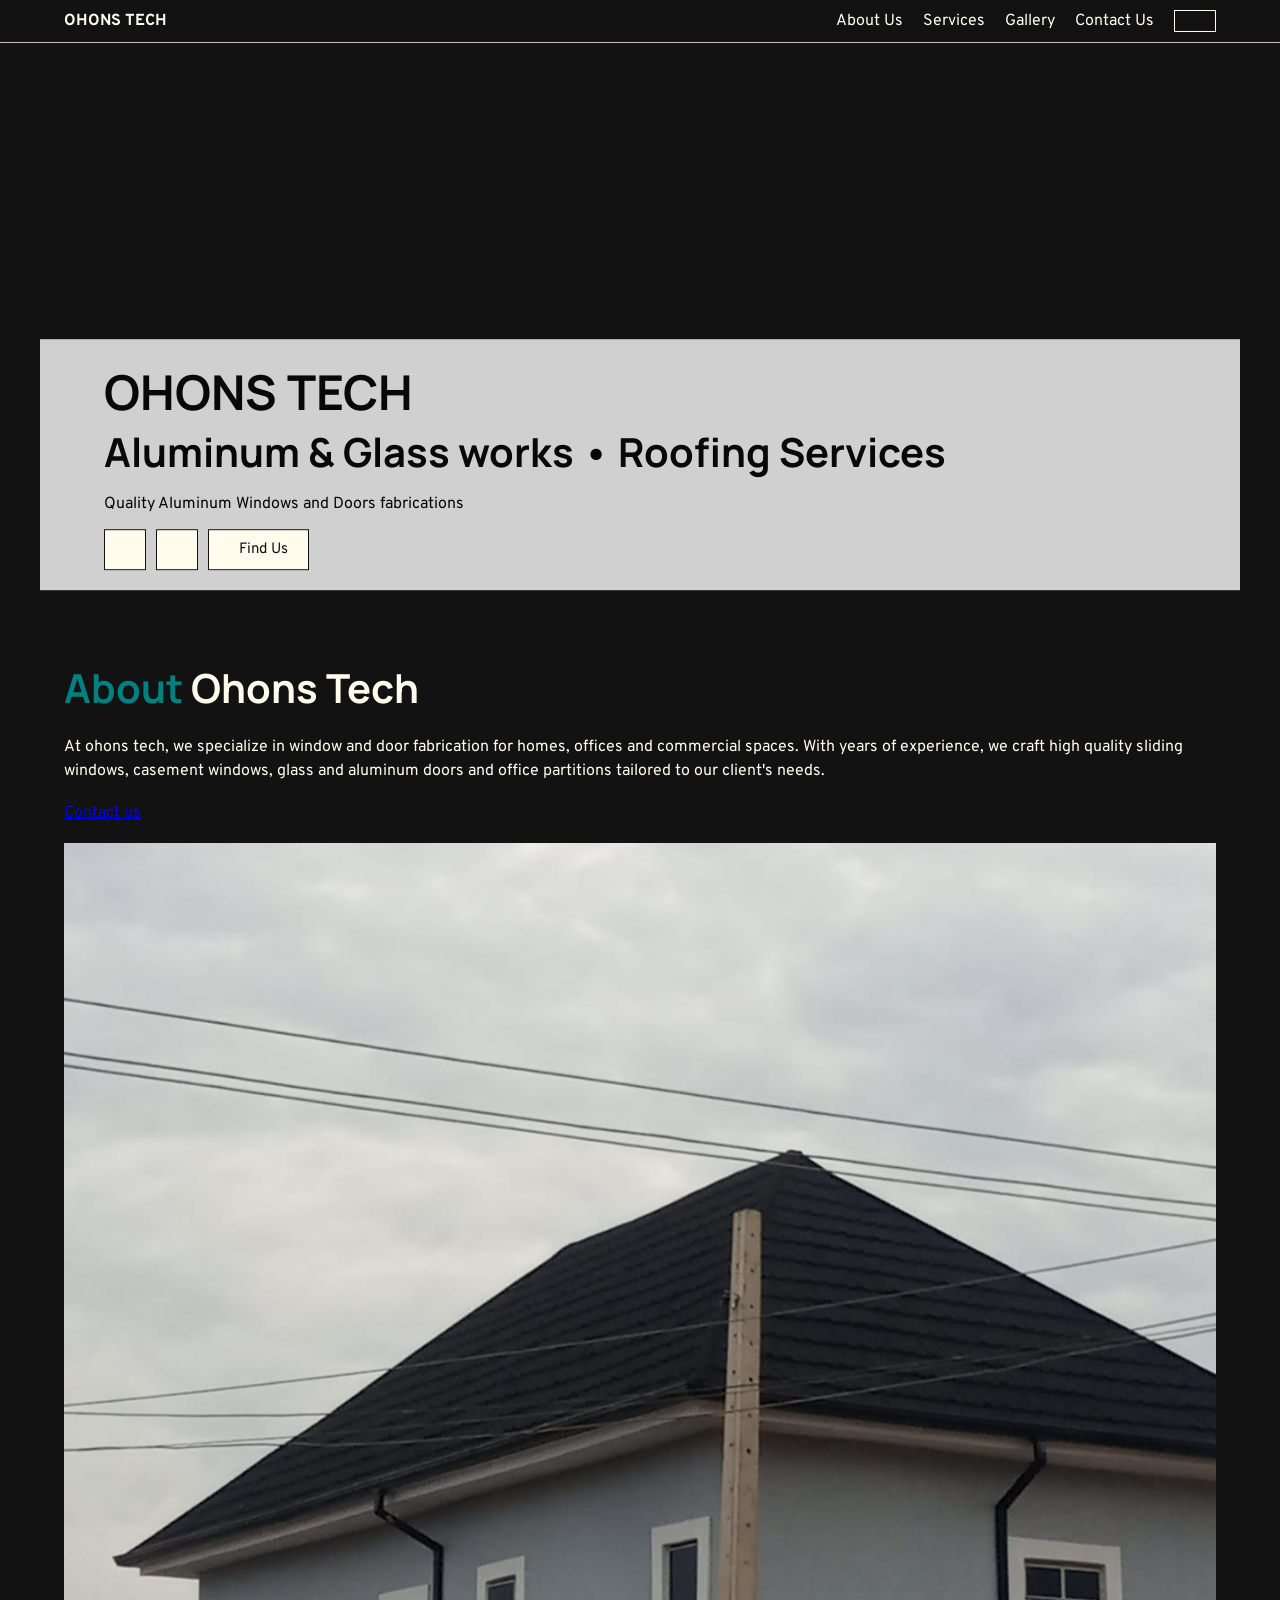
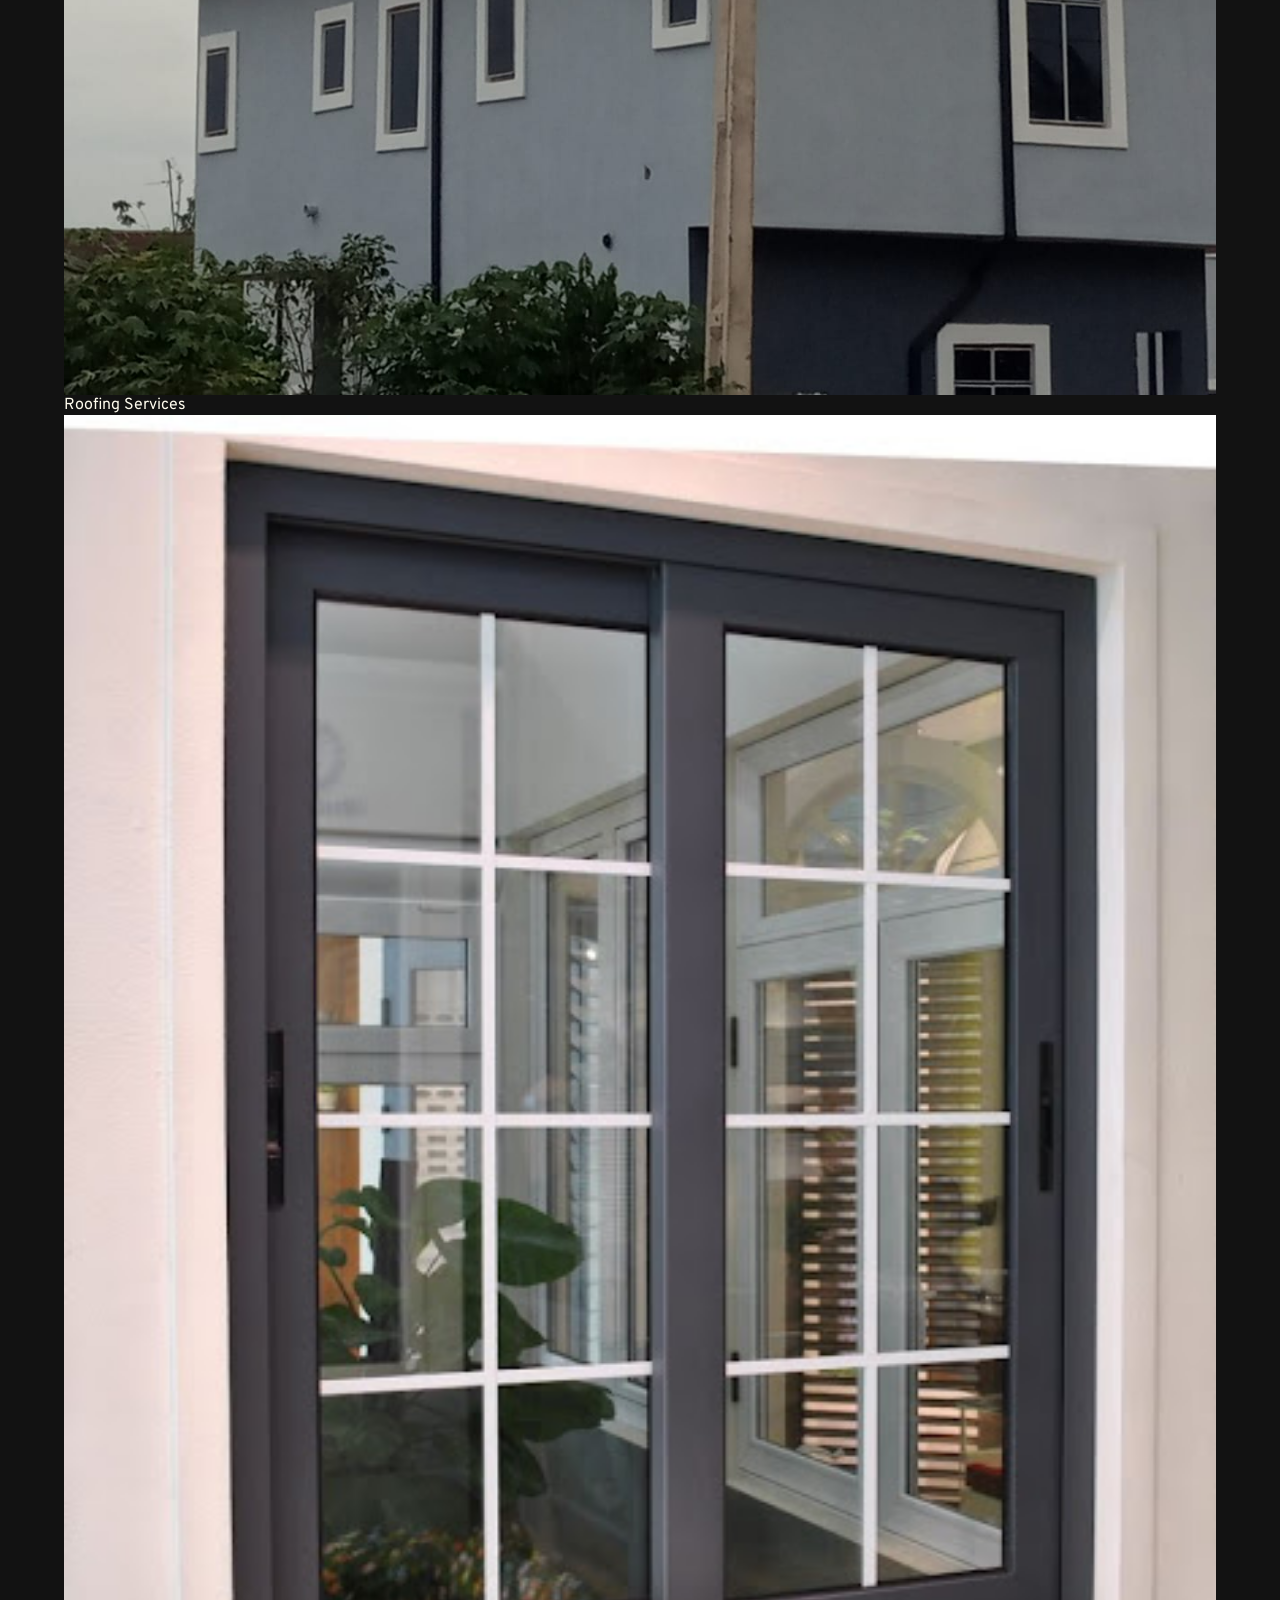
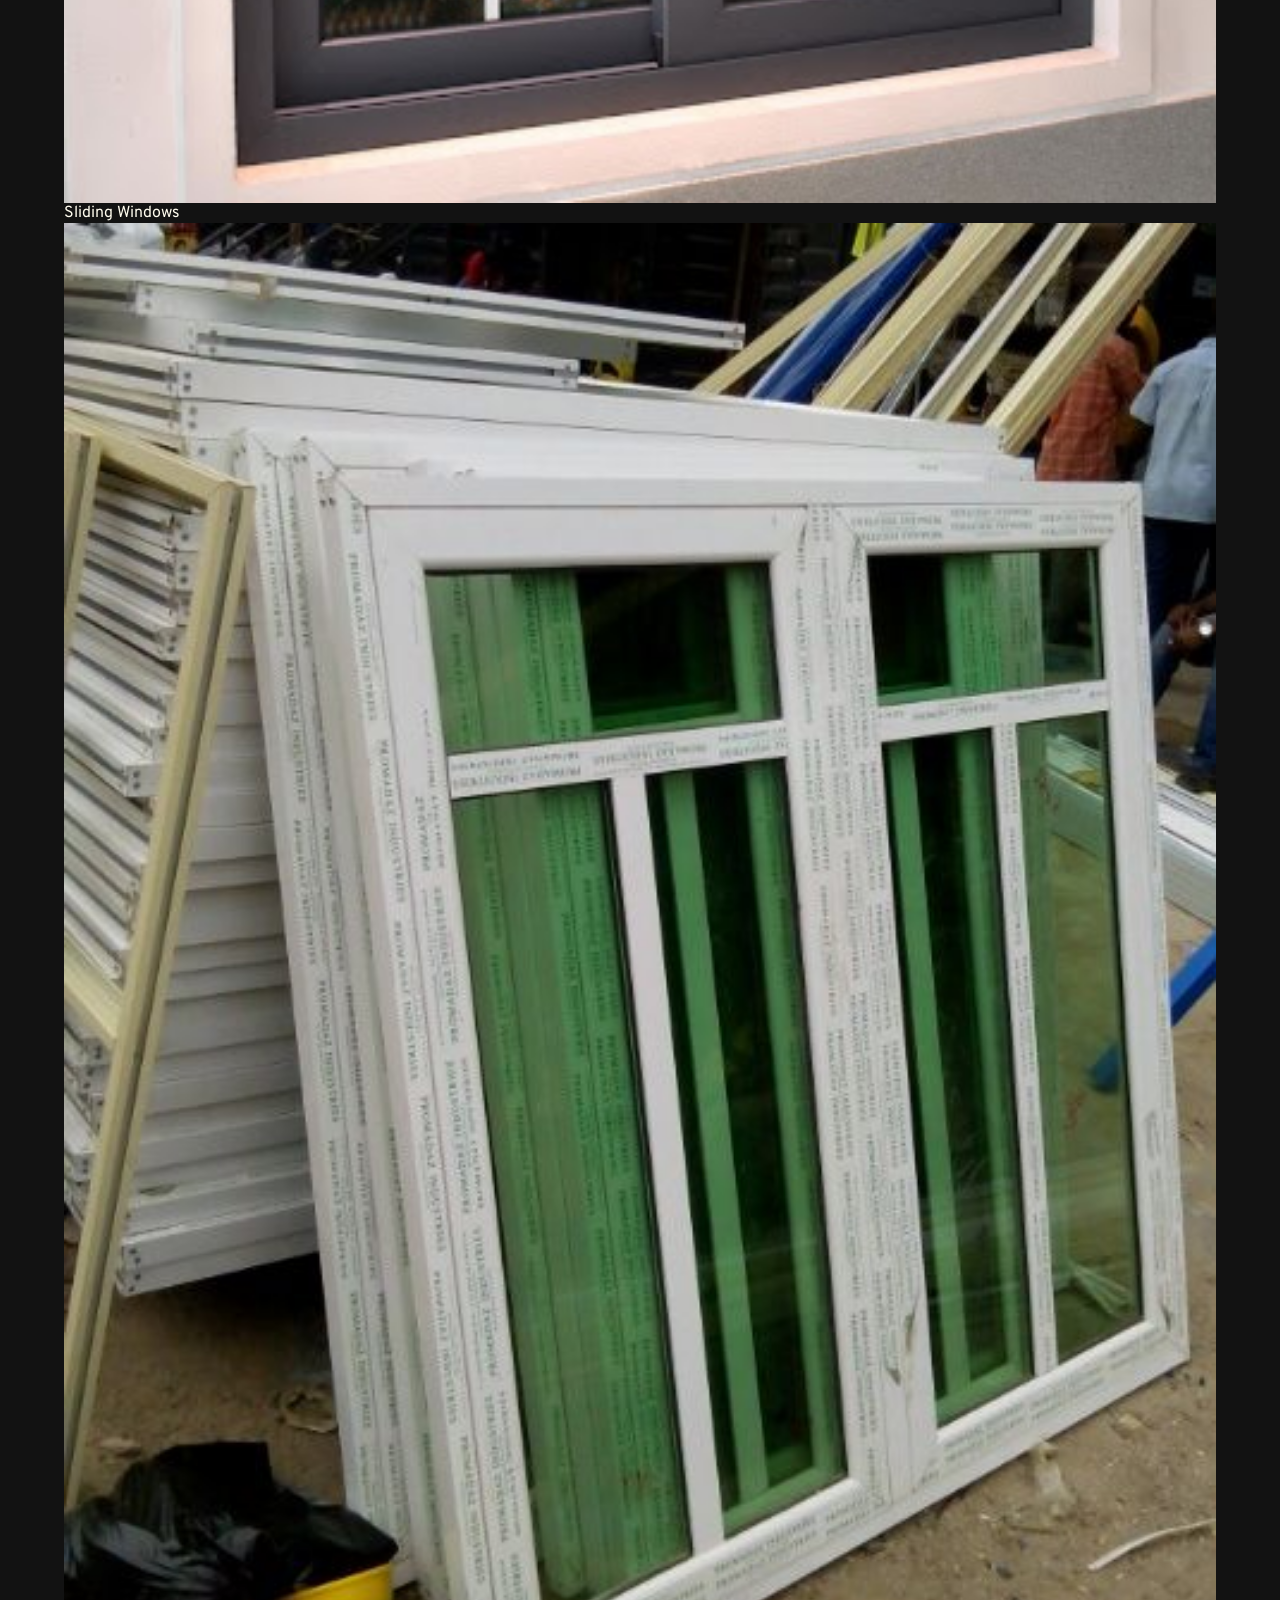
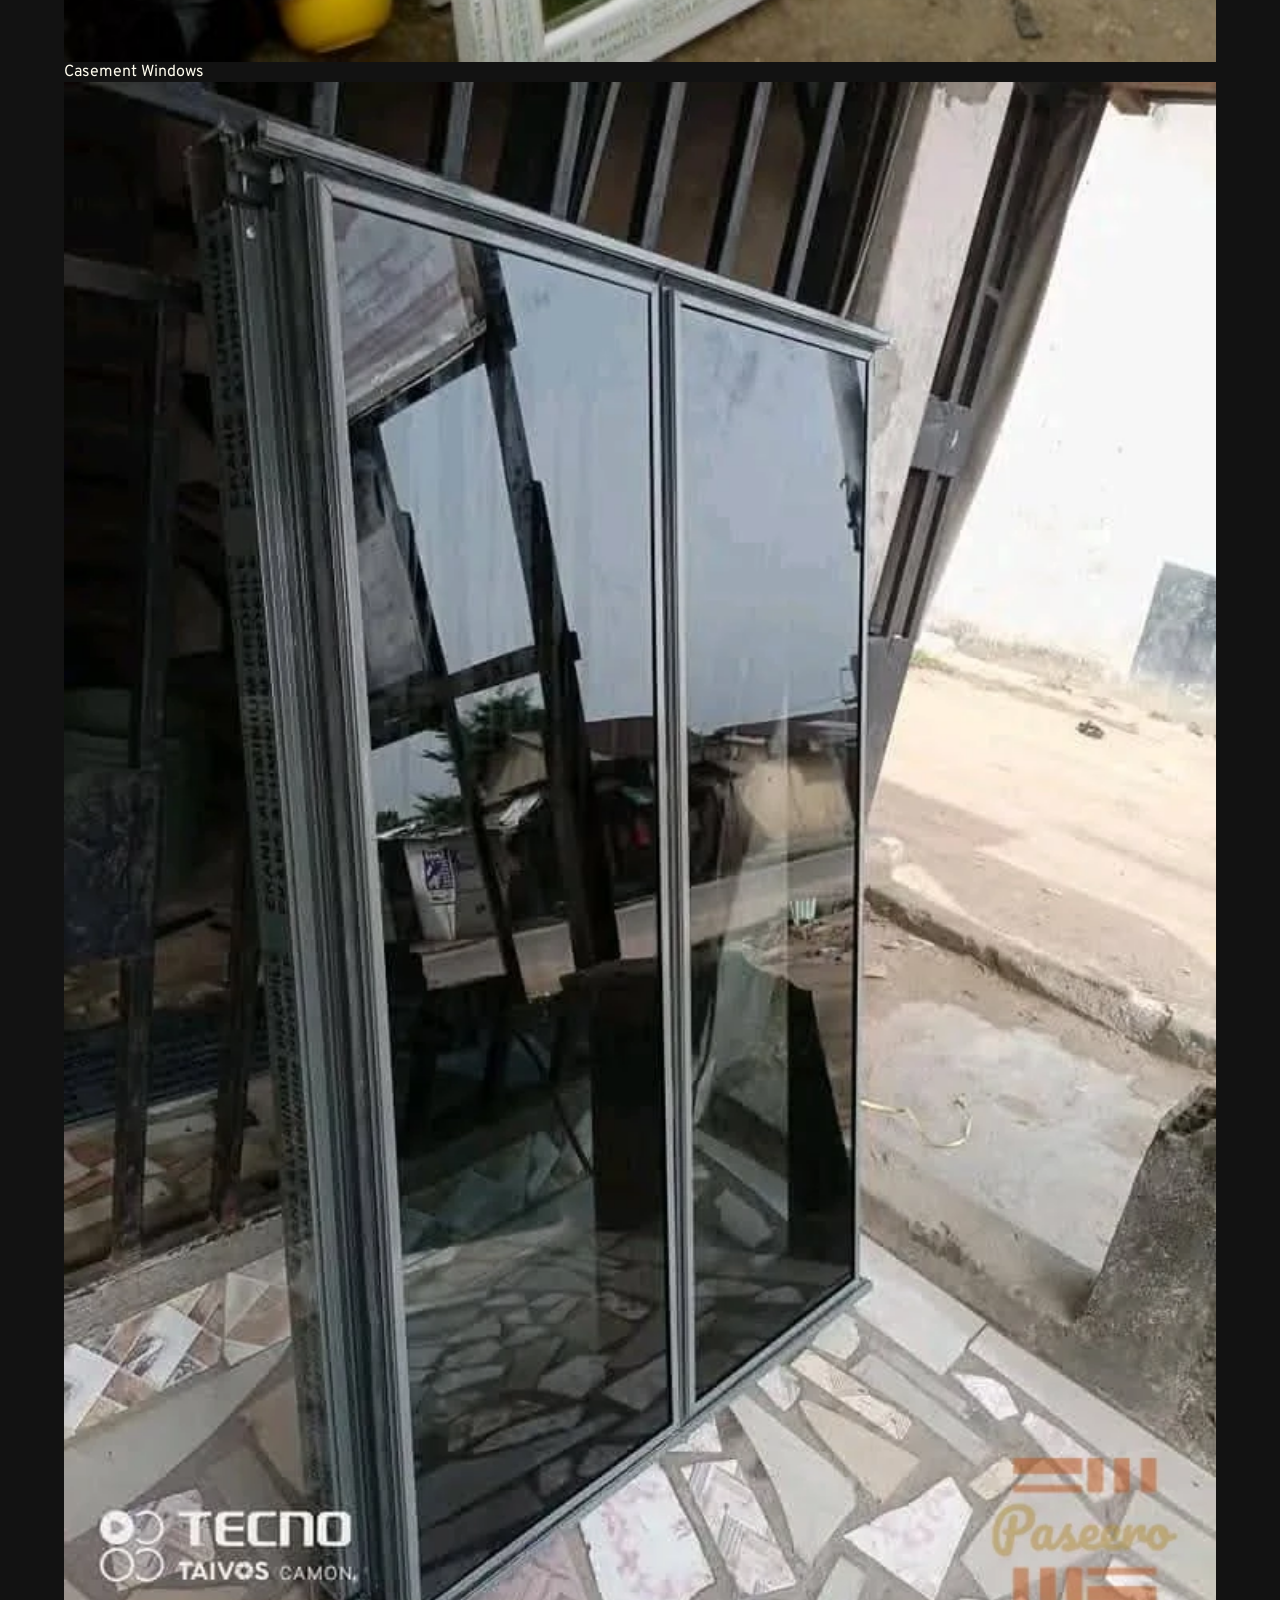
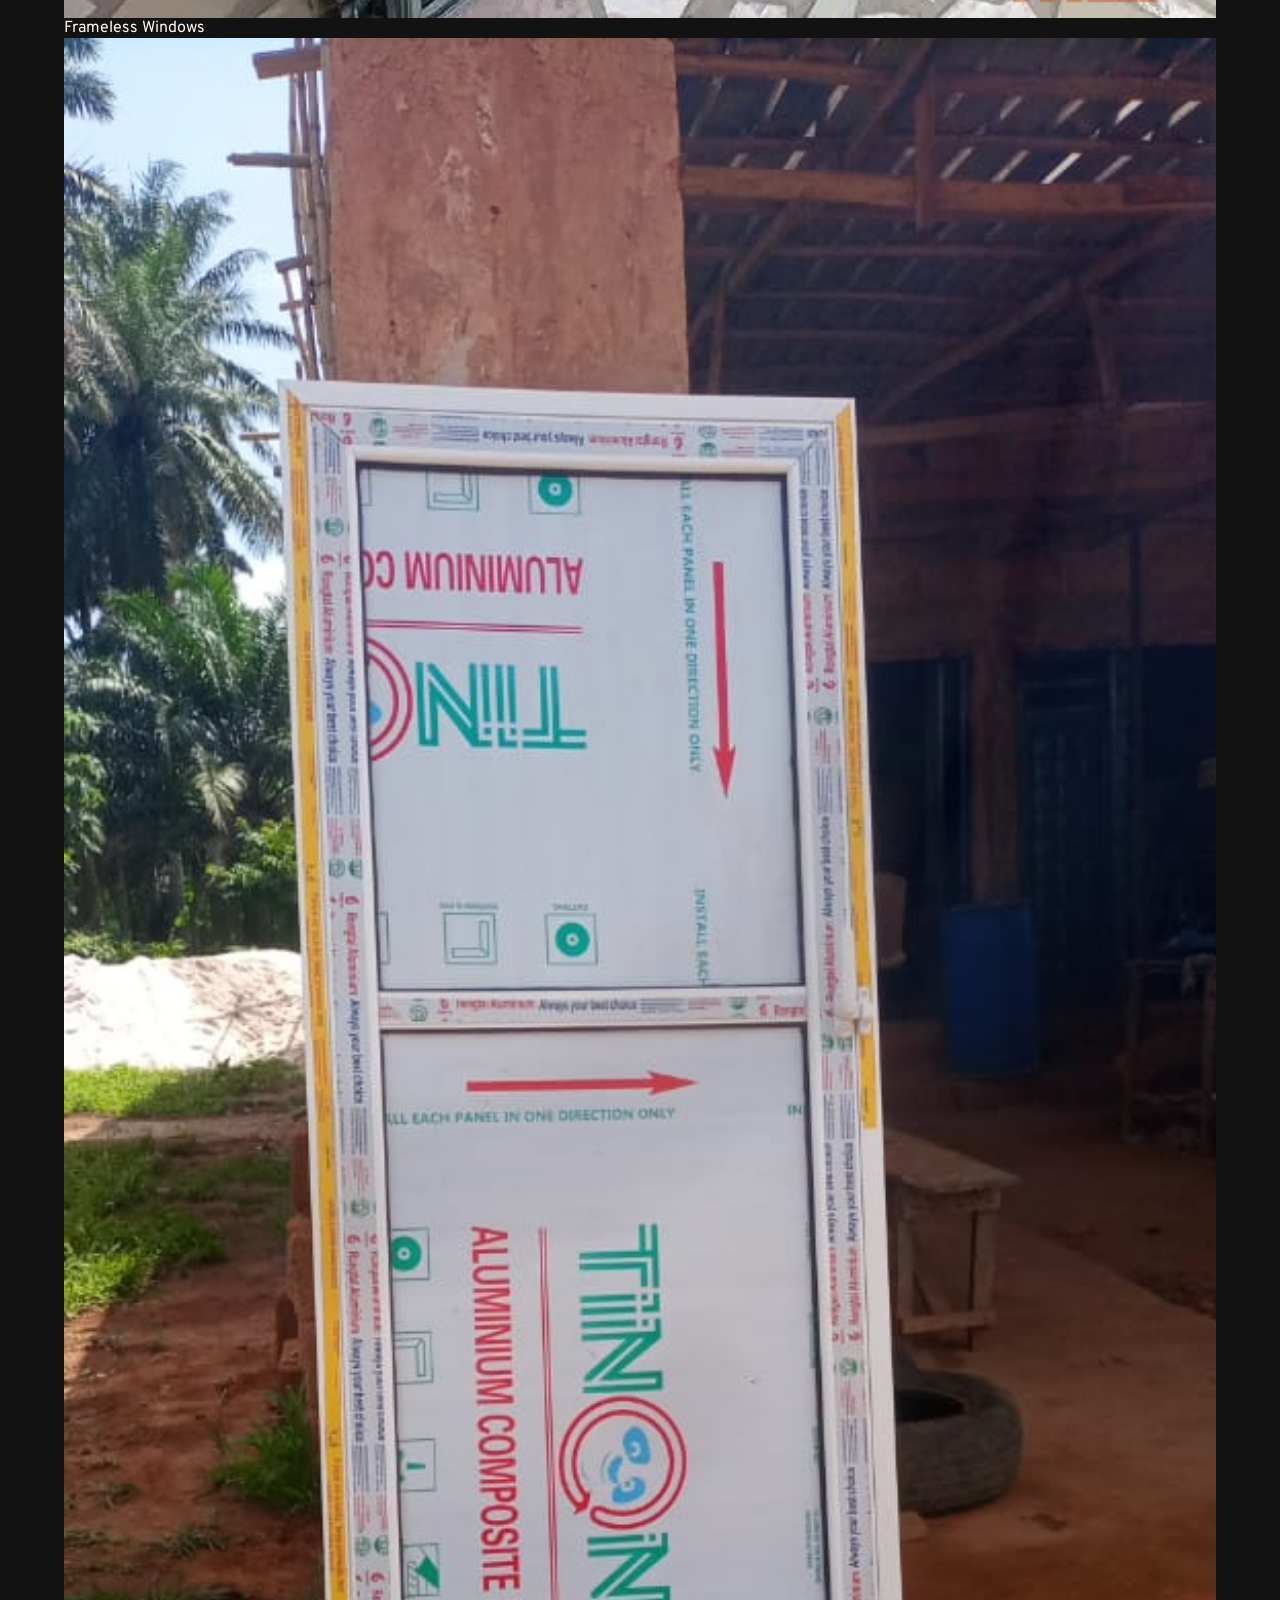
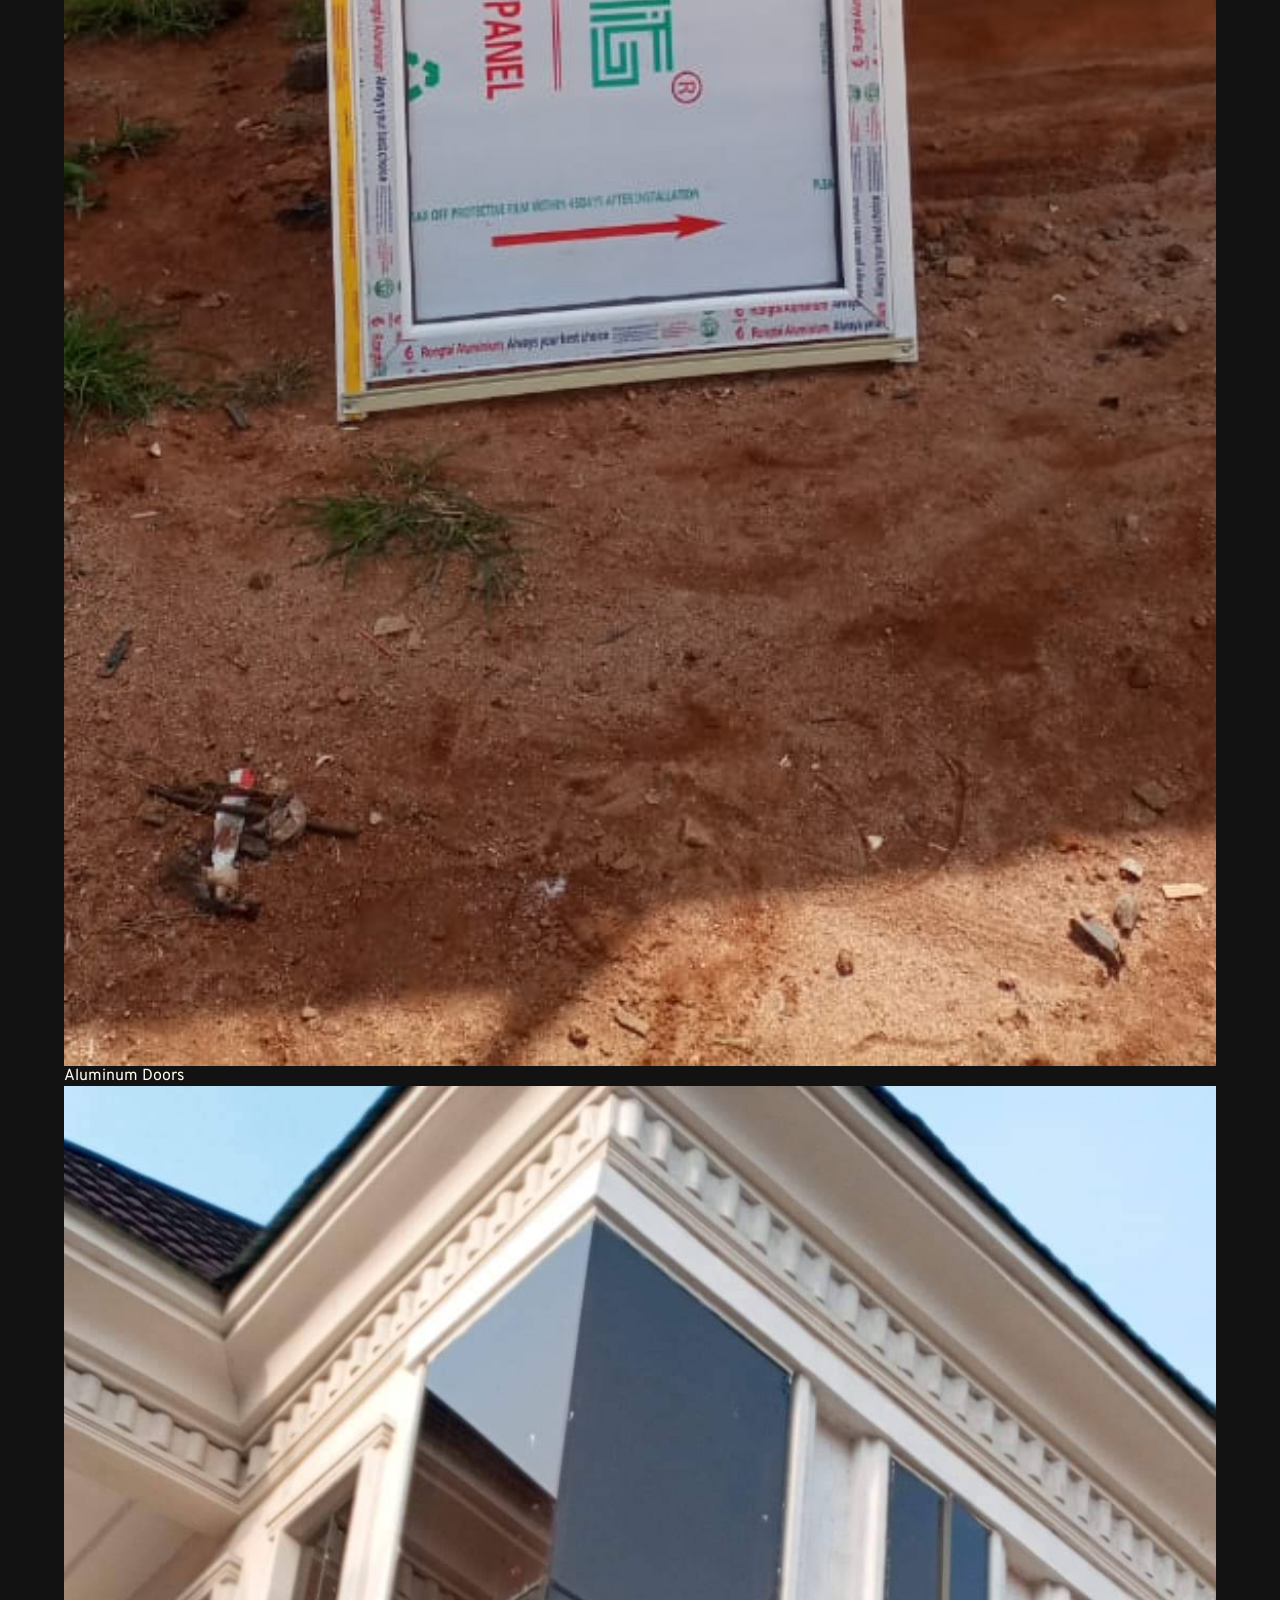
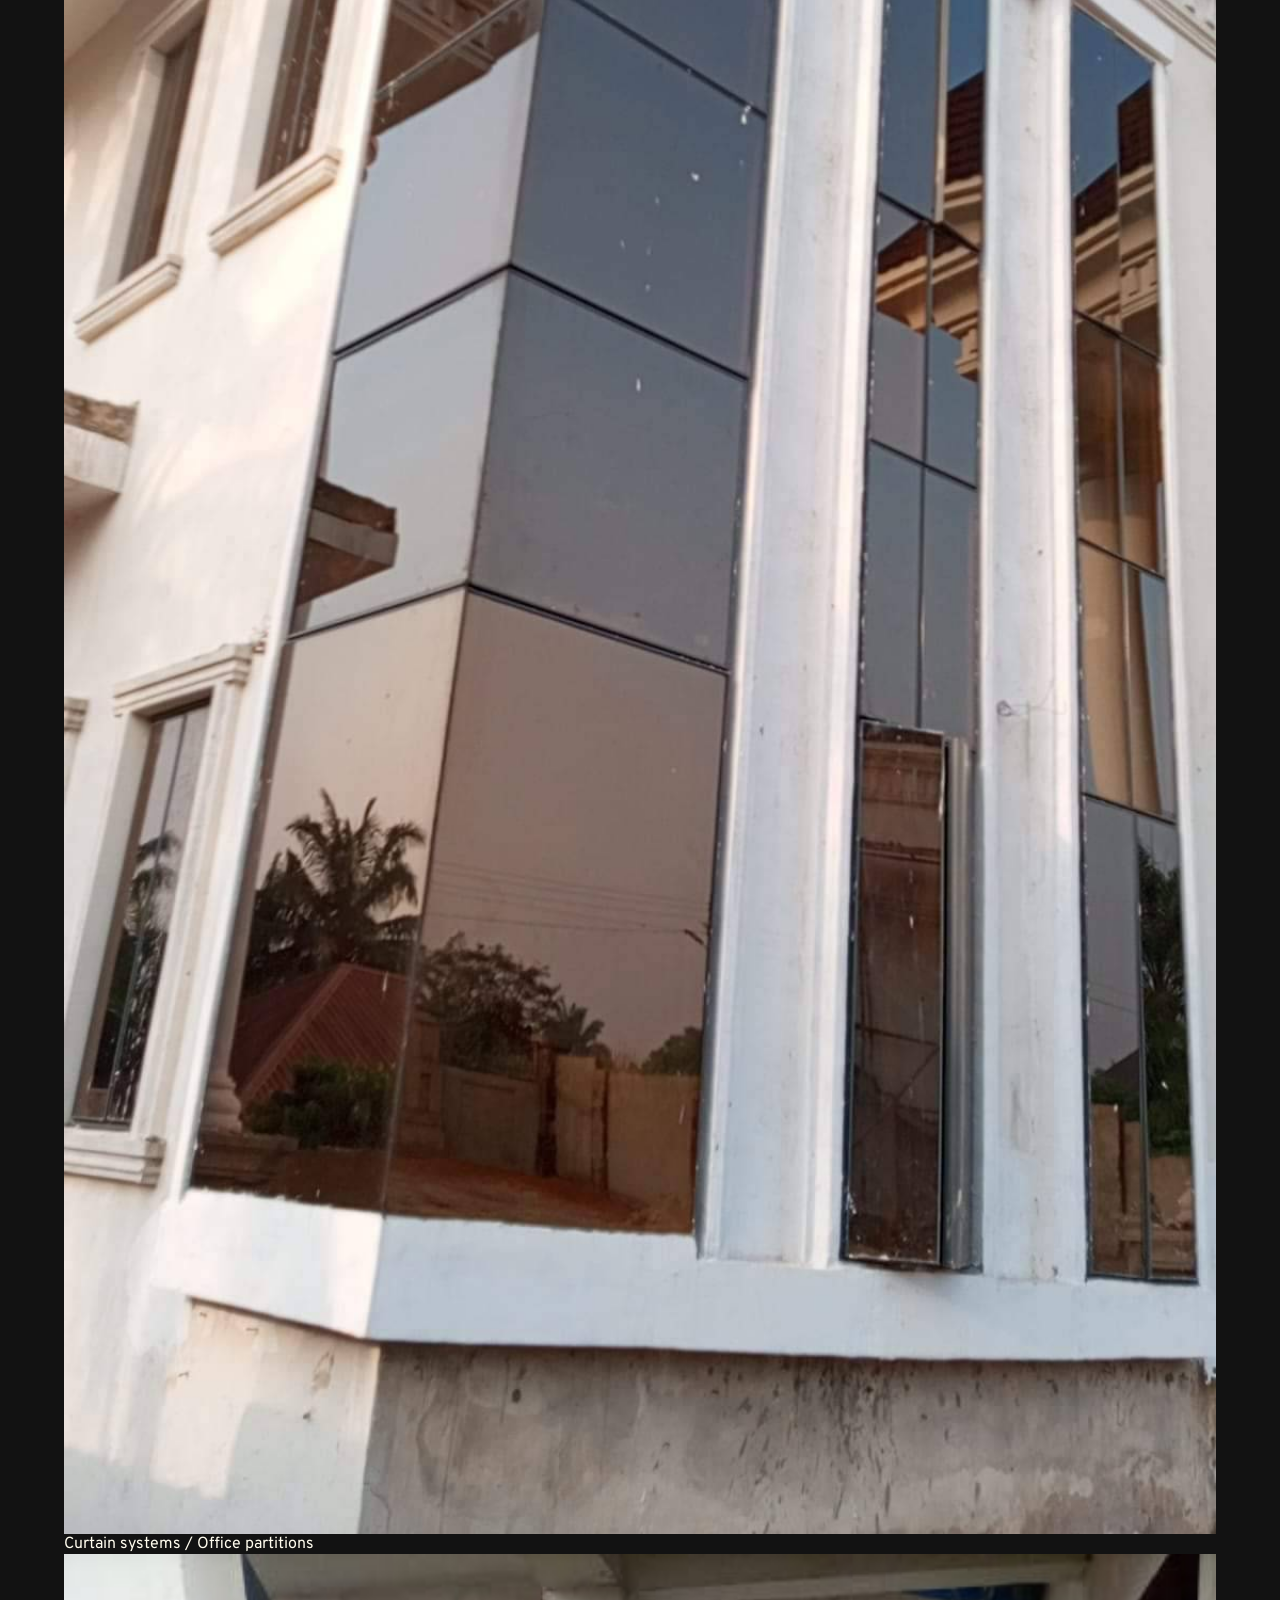
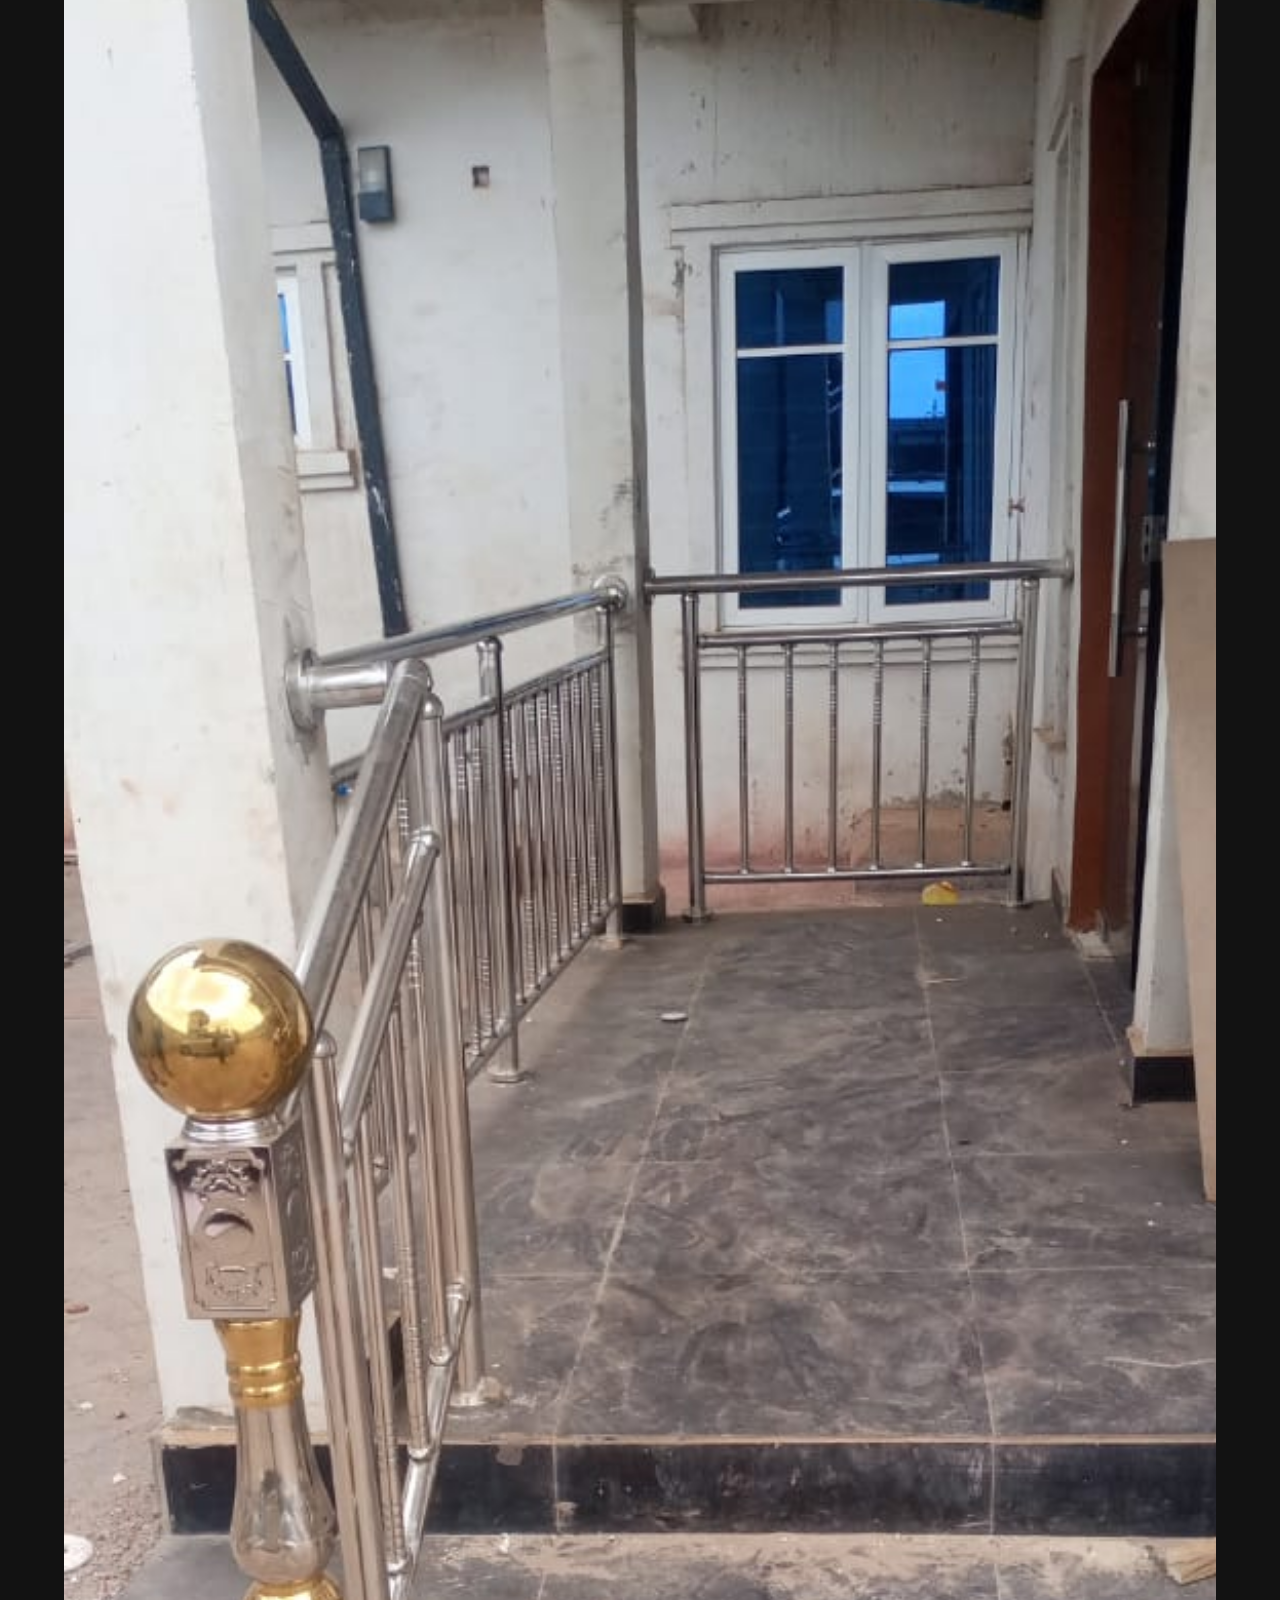
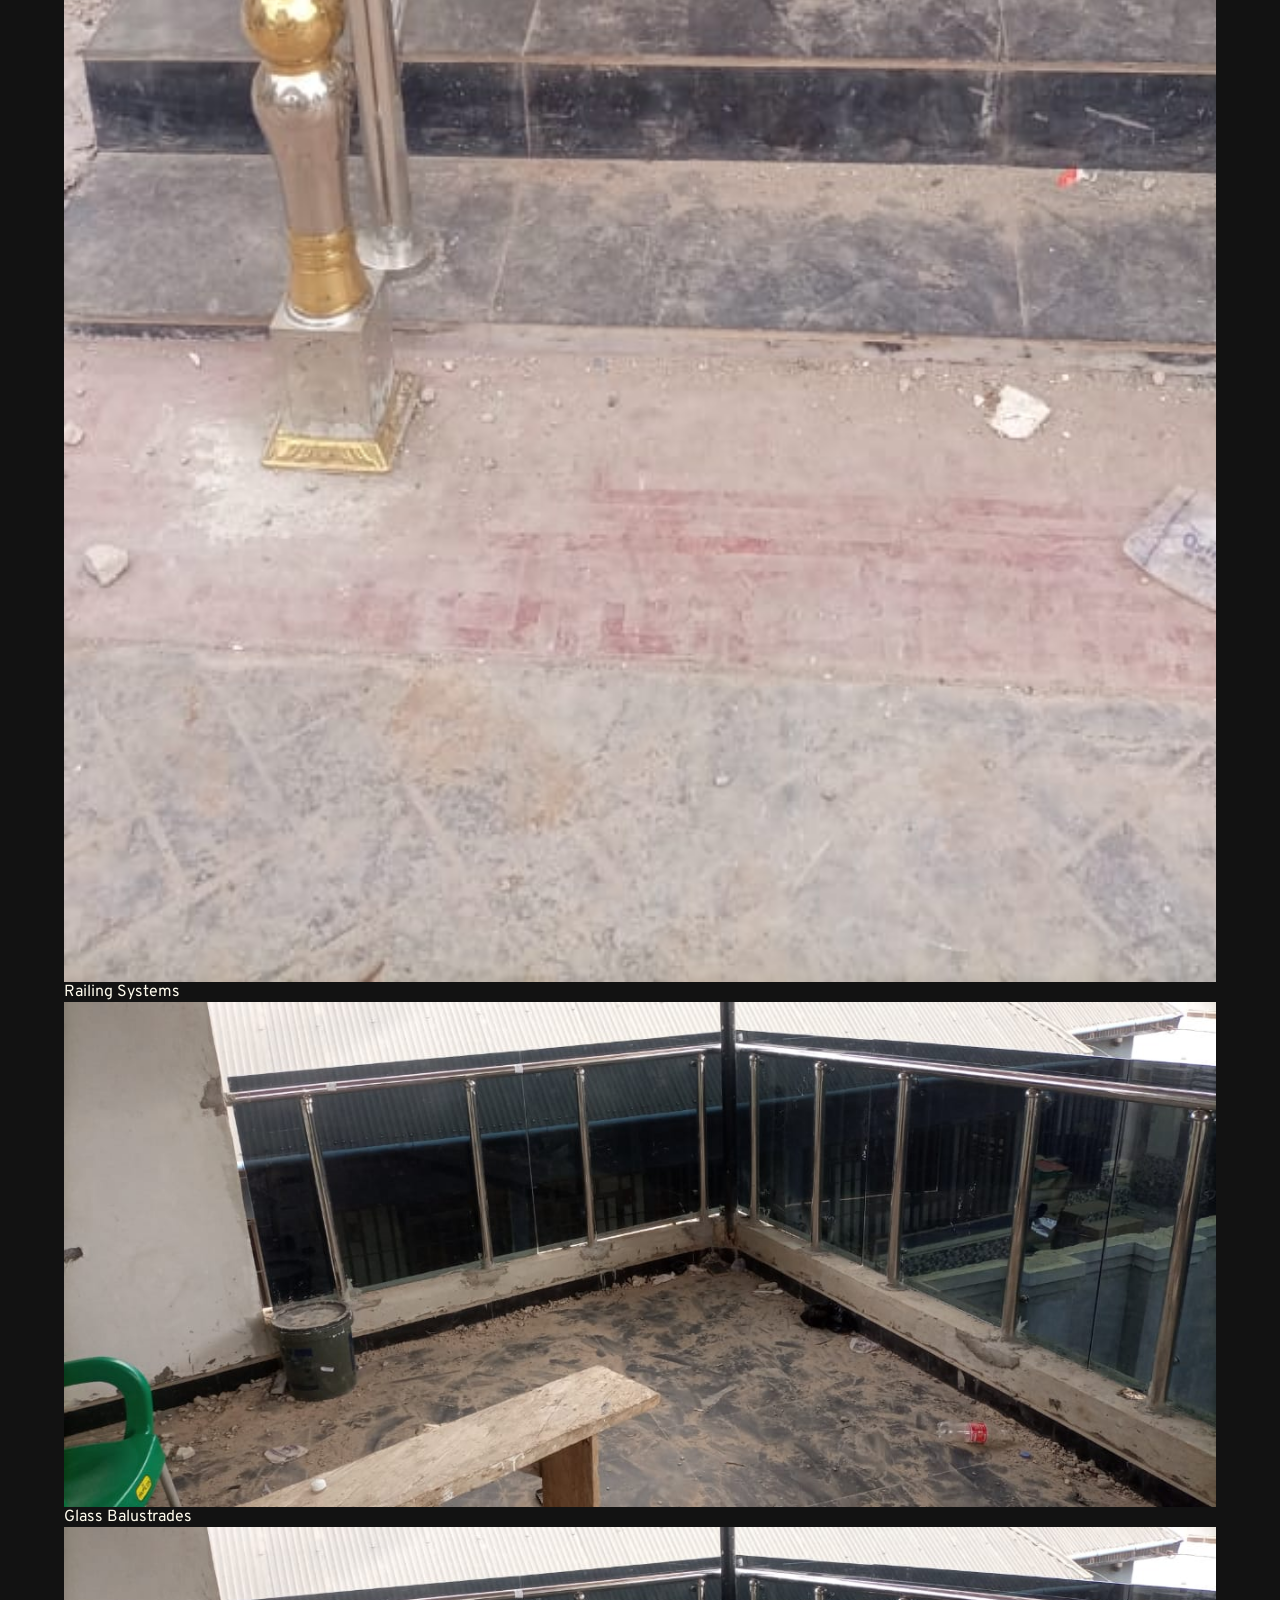
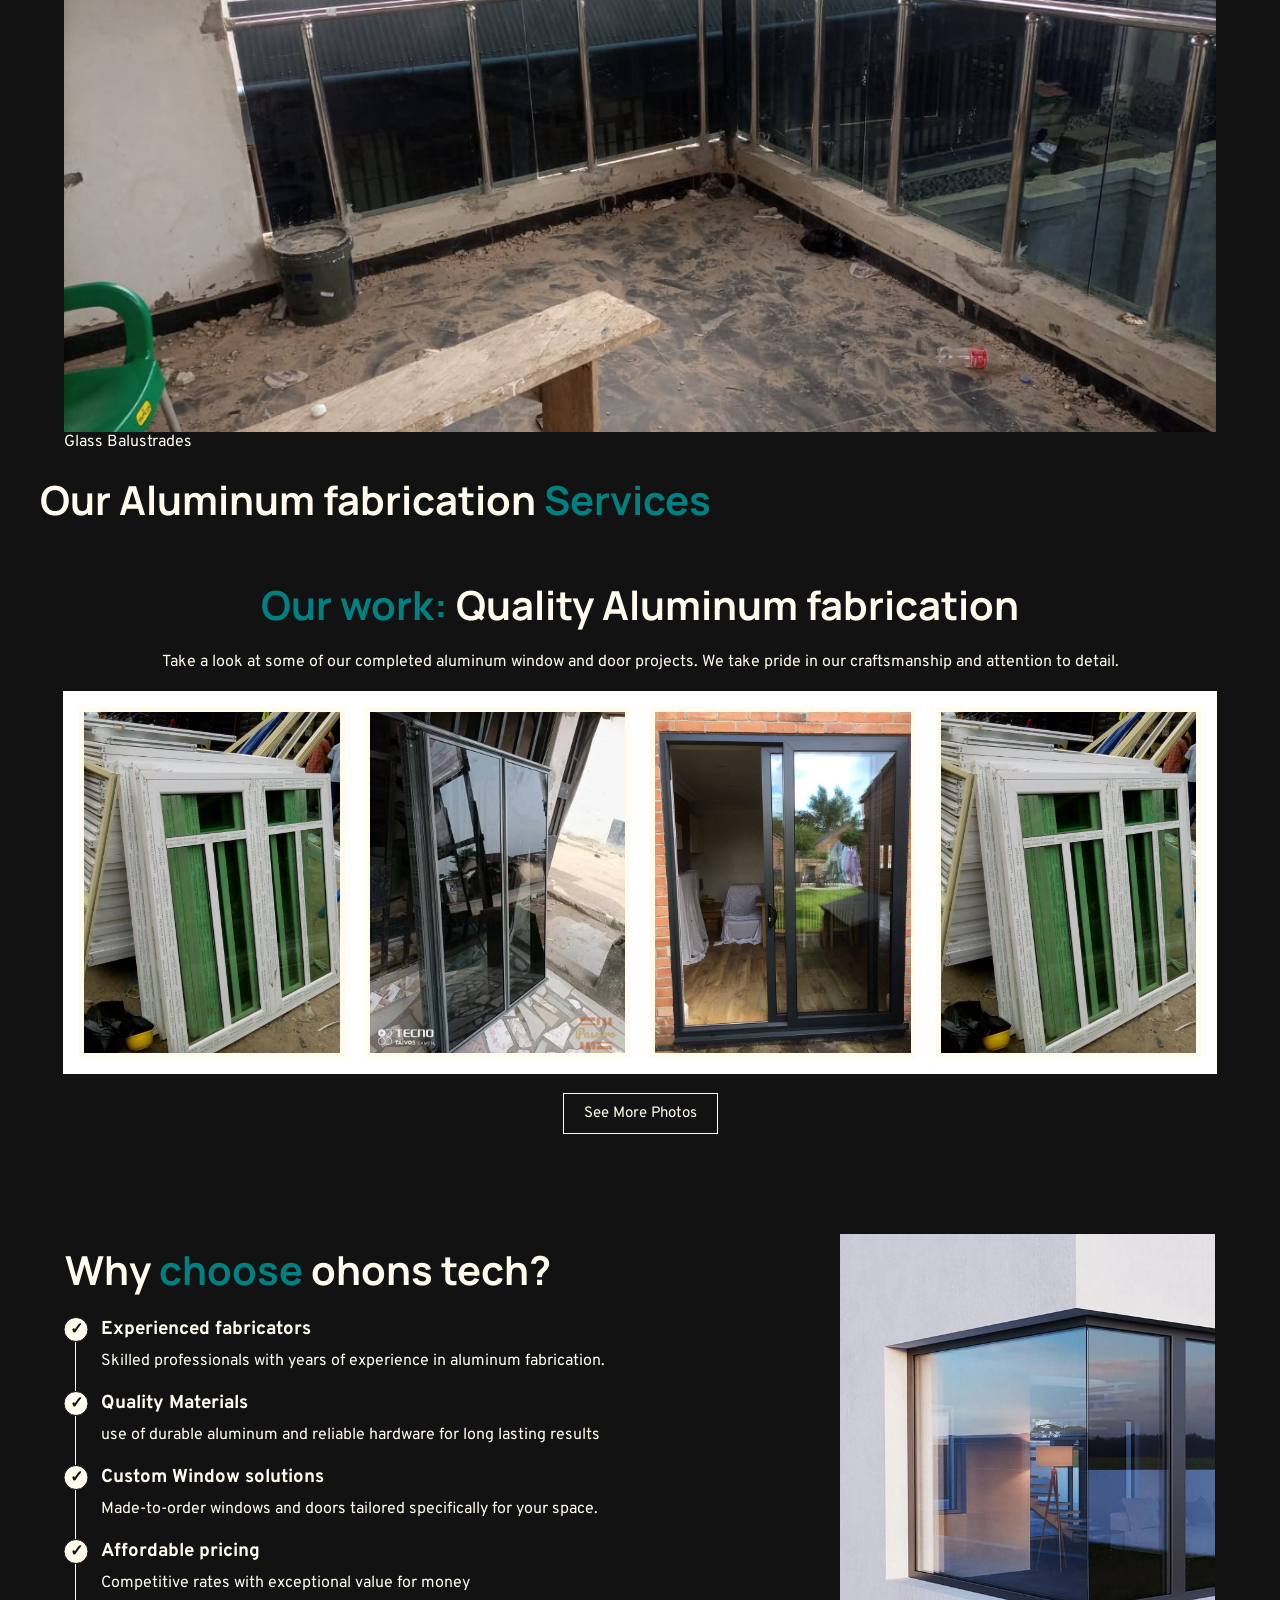
<file: contact/index.html>
<!DOCTYPE html>
<html lang="en">
<head>
  <meta charset="UTF-8">
  <meta name="viewport" content="width=device-width, initial-scale=1.0">
  <link rel="shortcut icon" href="../assets/images/logos/favicon.ico" type="image/x-icon"/>
  <title>Ohons Tech | Aluminum and glass fabrication</title>
  <link rel="stylesheet" href="../scss/css/main.css"/>
  <link rel="stylesheet" href="../scss/css/main.css"/>
</head>
<body>
<div class="loader active">
  <div class="loader__content">
    <div class="window">
      <span></span><span></span><span></span><span></span>
    </div>
    <div class="word">
      <span class="letter">O</span><span class="letter">h</span><span class="letter">o</span><span class="letter">n</span><span class="letter">s</span>
    </div>
    <div class="word">
      <span class="letter">t</span><span class="letter">e</span><span class="letter">c</span><span class="letter">h</span>
    </div>
  </div>
</div>
<header>
  <div class="content">
    <span class="logo">
      <span>Ohons Tech</span>
    </span>
  
    <input type="checkbox" id="checkbox"/>
    <label for="checkbox" class="overlay"></label>
    <label for="checkbox" class="hamburger">
      <span></span>
      <span></span>
      <span></span>
    </label>
  
    <nav>
      <label for="checkbox">
        <span></span>
        <span></span>
      </label>
      <ul>
        <li><a href="#">About us</a></li>
        <li><a href="#">Services</a></li>
        <li><a href="#">Gallery</a></li>
        <li><a href="#">Contact Us</a></li>
      </ul>
  
      <button class="theme" title="Toggle theme" id="theme-btn">
        <i class="fa fa-adjust"></i>
      </button>
    </nav>
  </div>
</header>

<main>
  <!-- HERO -->
  <section class="hero">
    <div class="hero__img">
      <img src="../assets/images/csc_nig.jpg" alt="hero-bg" class="mobile"/>
    </div>
    <div class="hero__content">
      <div class="logo">
        <!-- <img src="../assets/svgs/logo.svg" alt="Ohons Tech Logo" class="hero__content__logo"> -->
        <h1>Ohons Tech</h1>
        <h2>Aluminum &amp; Glass works • Roofing Services</h2>
      </div>
      <p>Quality Aluminum Windows and Doors fabrications</p>
      <div class="links">
        <a href="#">
          <i class="fa fa-phone"></i>
        </a>
        <a href="#">
          <i class="fa fa-whatsapp"></i>
        </a>
        <a href="#">
          <i class="fa fa-map-marker"></i>
          <span>Find Us</span>
        </a>
      </div>
    </div>
  </section>

  <!-- ABOUT -->
  <section class="about">
    <div class="about__content">
      <h2><span class="focus">About</span> Ohons Tech</h2>
      <p>At ohons tech, we specialize in window and door fabrication for homes, offices and commercial spaces. With years of experience, we craft high quality sliding windows, casement windows, glass and aluminum doors and office partitions tailored to our client's needs.</p>
      <a href="#">Contact us</a>
    </div>
    <div class="about__img">
      <figure>
        <img src="../assets/images/our_work/completed_building.jpeg" alt="sliding-window"/>
        <figcaption>Roofing Services</figcaption>
      </figure>
      <figure>
        <img src="../assets/images/sli.jpg" alt="sliding-window"/>
        <figcaption>Sliding Windows</figcaption>
      </figure>
      <figure>
        <img src="../assets/images/csc_nig.jpg" alt="casement-window"/>
        <figcaption>Casement Windows</figcaption>
      </figure>
      <figure>
        <img src="../assets/images/fr_grey.webp" alt="Frameless windows"/>
        <figcaption>Frameless Windows</figcaption>
      </figure>
      <figure>
        <img src="../assets/images/our_work/toilet_door.jpeg" alt="Doors"/>
        <figcaption>Aluminum Doors</figcaption>
      </figure>
      <figure>
        <img src="../assets/images/fr_house.jpg" alt="Doors"/>
        <figcaption>Curtain systems / Office partitions</figcaption>
      </figure>
      <figure>
        <img src="../assets/images/our_work/beautiful_railing_window.jpeg" alt="Doors"/>
        <figcaption>Railing Systems</figcaption>
      </figure>
      <figure>
        <img src="../assets/images/our_work/glass_balustrade.jpeg" alt="Doors"/>
        <figcaption>Glass Balustrades</figcaption>
      </figure>
      <figure>
        <img src="../assets/images/our_work/glass_balustrade.jpeg" alt="Doors"/>
        <figcaption>Glass Balustrades</figcaption>
      </figure>
    </div>
  </section>

  <!-- SERVICES -->
  <section class="services">
    <div class="services__content">
      <h2>Our Aluminum fabrication <span class="focus">Services</span></h2>
      <div class="grid">
      </div>
    </div>
  </section>

  <!-- GALLERY -->
  <section class="home-gallery">
    <div class="home-gallery__content">
      <h2><span class="focus">Our work:</span> Quality Aluminum fabrication</h2>
      <p>Take a look at some of our completed aluminum window and door projects. We take pride in our craftsmanship and attention to detail.</p>
    </div>
    <div class="home-gallery__img">
      <figure>
        <img src="../assets/images/csc_nig.jpg" alt="casement-window"/>
      </figure>
      <figure>
        <img src="../assets/images/fr_grey.webp" alt="casement-window"/>
      </figure>
      <figure>
        <img src="../assets/images/sli_black.jpg" alt="casement-window"/>
      </figure>
      <figure>
        <img src="../assets/images/csc_nig.jpg" alt="casement-window"/>
      </figure>
    </div>
    <a href="#">See More Photos</a>
  </section>

  <!-- CHOOSE -->
  <section class="choose">
    <div class="wrapper">
      <div class="choose__content">
        <h2>Why <span class="focus">choose</span> ohons tech?</h2>
        <ul>
          <li>
            <h3>Experienced fabricators</h3>
            <p>Skilled professionals with years of experience in aluminum fabrication.</p>
          </li>
          <li>
            <h3>Quality Materials</h3>
            <p>use of durable aluminum and reliable hardware for long lasting results</p>
          </li>
          <li>
            <h3>Custom  Window solutions</h3>
            <p>Made-to-order windows and doors tailored specifically for your space.</p>
          </li>
          <li>
            <h3>Affordable pricing</h3>
            <p>Competitive rates with exceptional value for money</p>
          </li>
          <li>
            <h3>Fast Installation</h3>
            <p>Efficient and timely installation to fit your schedule</p>
          </li>
        </ul>
      </div>
      <div class="choose__img">
        <img src="../assets/images/fr_abroad.jpg" alt="">
      </div>
    </div>
  </section>

  <!-- FAQS -->
  <section id="faqs" class="faqs">
    <h2>Frequently Asked <span class="focus">Questions</span></h2>
    <div class="faqs__questions">
      <details name="details">
        <summary>
          How much does a window cost?
          <svg xmlns="http://www.w3.org/2000/svg" viewBox="0 0 448 512">
            <path fill="currentColor" d="M201.4 406.6c12.5 12.5 32.8 12.5 45.3 0l192-192c12.5-12.5 12.5-32.8 0-45.3s-32.8-12.5-45.3 0L224 338.7 54.6 169.4c-12.5-12.5-32.8-12.5-45.3 0s-12.5 32.8 0 45.3l192 192z"/>
          </svg>
        </summary>
        <p>
          Depends on the type. You eed not worry about cost that much. We offer decent prices for all of our products. However, to see a estimated and frequently updated lists of prices check <a href="www.w3schools.org">here.</a>
        </p>
      </details>
      <details name="details">
        <summary>
          When are you available?
          <svg xmlns="http://www.w3.org/2000/svg" viewBox="0 0 448 512">
            <path fill="currentColor" d="M201.4 406.6c12.5 12.5 32.8 12.5 45.3 0l192-192c12.5-12.5 12.5-32.8 0-45.3s-32.8-12.5-45.3 0L224 338.7 54.6 169.4c-12.5-12.5-32.8-12.5-45.3 0s-12.5 32.8 0 45.3l192 192z"/>
          </svg>
        </summary>
        <p>
          Our working hours are from <b>8AM to 6PM</b>. You can meet us at work from Monday to Saturday.
        </p>
      </details>
      <details name="details">
        <summary>
          Who and where do you deliver to?
          <svg xmlns="http://www.w3.org/2000/svg" viewBox="0 0 448 512">
            <path fill="currentColor" d="M201.4 406.6c12.5 12.5 32.8 12.5 45.3 0l192-192c12.5-12.5 12.5-32.8 0-45.3s-32.8-12.5-45.3 0L224 338.7 54.6 169.4c-12.5-12.5-32.8-12.5-45.3 0s-12.5 32.8 0 45.3l192 192z"/>
          </svg>
        </summary>
        <p>
          Anyone and anywhere within Nigeria.
        </p>
      </details>
    </div>
  </section>

  <section class="cta">
    <div class="cta__content">
      <h3>So, what's next?</h3>
      <div class="btns">
        <a href="#">Make an order</a>
        <a href="#">Find Us</a>
        <a href="#">Call Us</a>
      </div>
    </div>
  </section>
</main>

<footer>
  <div class="logo">
    <h2>Ohons Tech</h2>
    <span>"No job is too small"</span>
  </div>

  <div class="content">
    <div class="content__group">
      <h3>Useful Links</h3>
      <ul>
        <li><a href="#">About us</a></li>
        <li><a href="#">Services</a></li>
        <li><a href="#">Gallery</a></li>
        <li><a href="#">Contact Us</a></li>
      </ul>
    </div>
    <div class="social-icons">
      <ul>
        <a href="#"><i class="fa fa-facebook"></i></a>
        <a href="#"><i class="fa fa-whatsapp"></i></a>
        <a href="#"><i class="fa fa-envelope-o"></i></a>
      </ul>
    </div>
  </div>

  <div class="copyright">
    &copy;2026 - Ohons tech
    <div class="attribution">
      Coded by <a href="https://ehiejakhian.github.io/">Ehi Ejakhian</a>
    </div>
  </div>
</footer>


<!-- TEMPLATES -->
<template id="service-template">
  <div class="service">
    <img src="../assets/svgs/frameless.svg" alt="img">
    <div class="heading">
      <h3>Sliding windows</h3>
    </div>
    <p>
      High quality aluminum sliding windows for smooth operation and modern look.
    </p>
  </div>
</template>

<script type="module" src="../scripts/loader.js"></script>
<script src="../scripts/theme.js"></script>

</body>
</html>
</file>
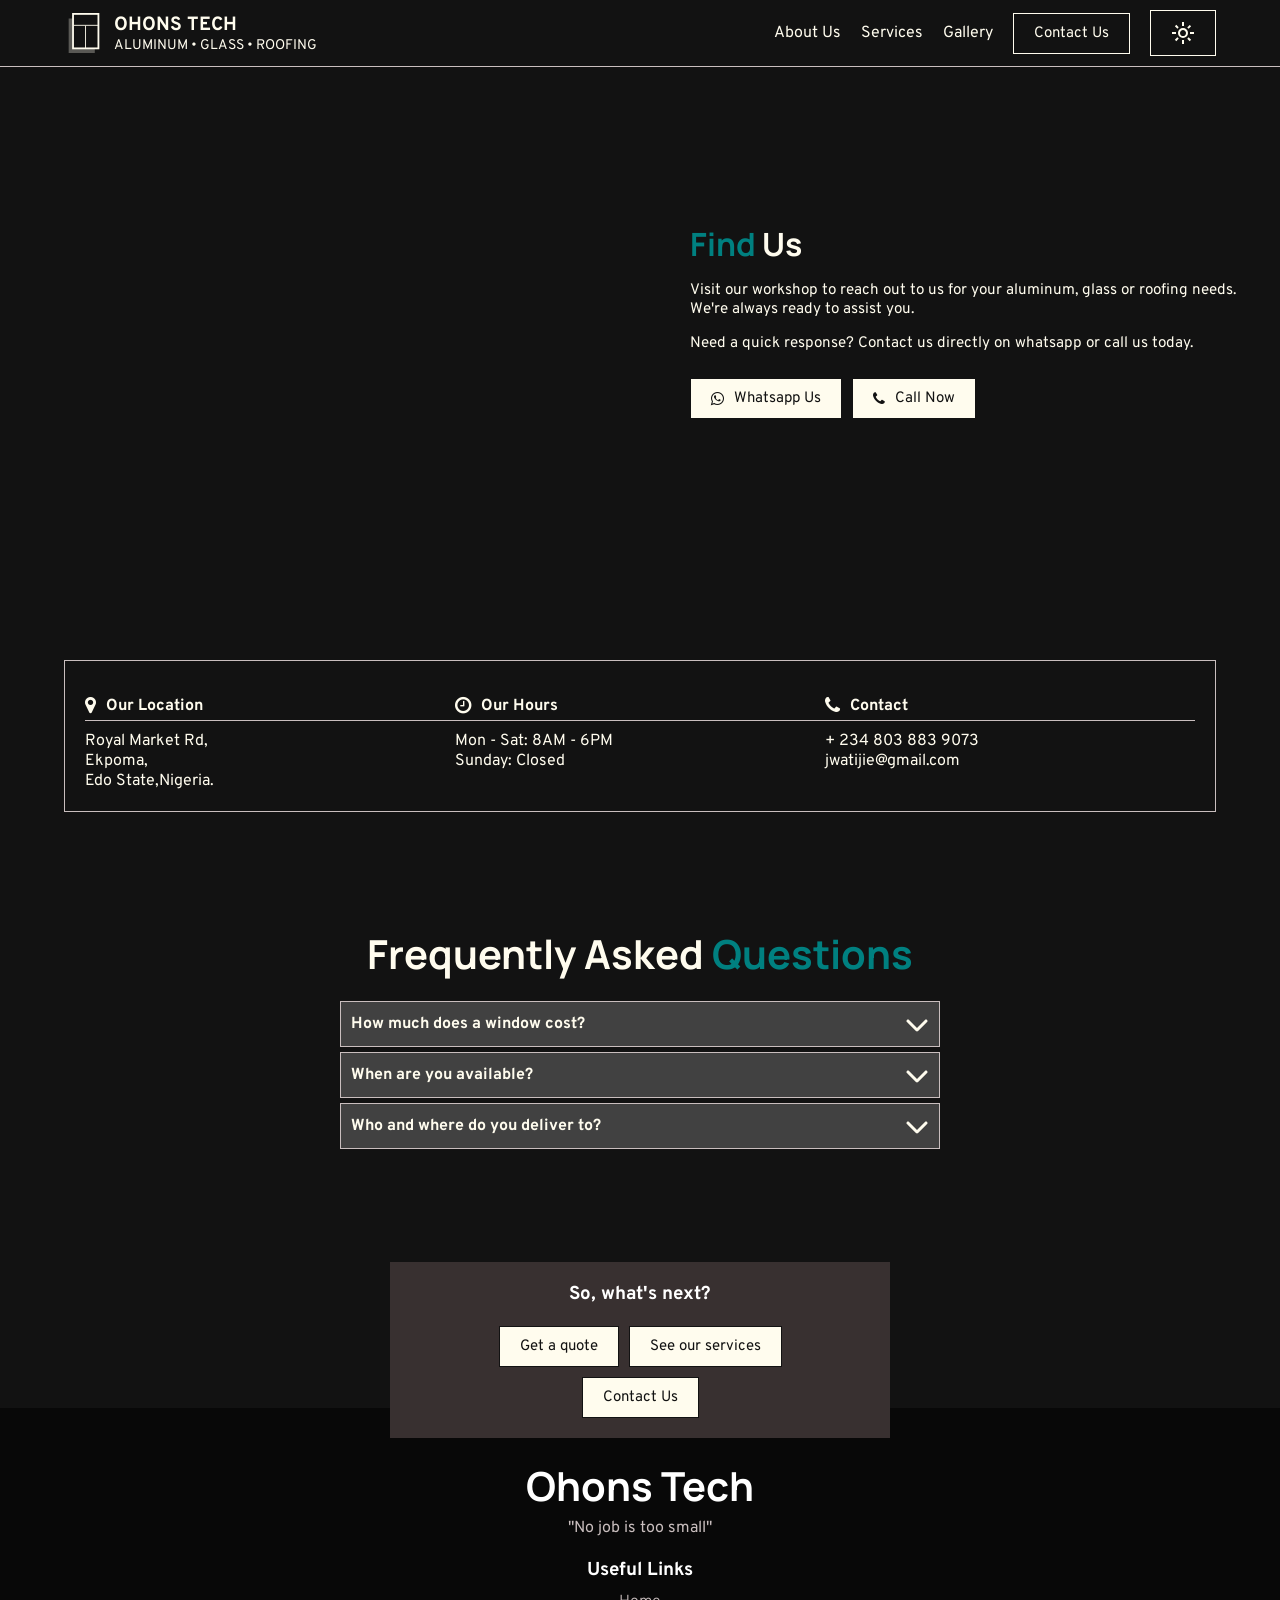
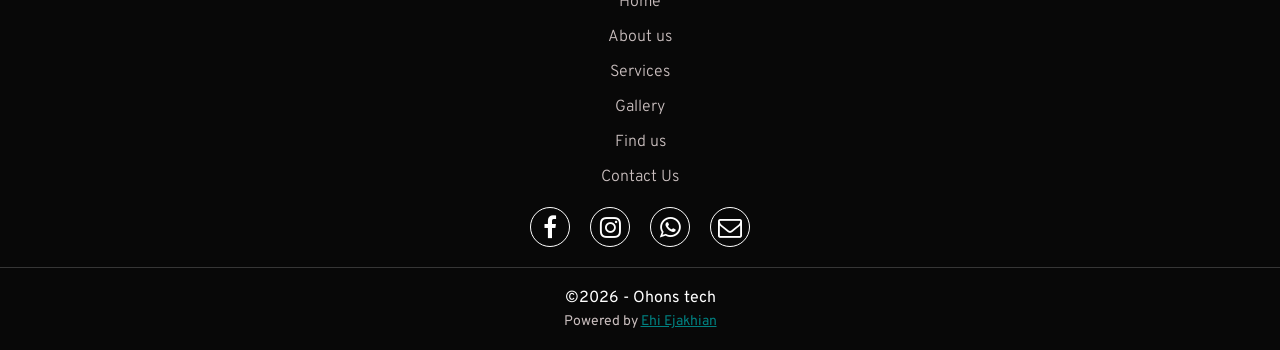
<file: find-us/index.html>
<!DOCTYPE html>
<html lang="en">
<head>
  <meta charset="UTF-8">
  <meta name="viewport" content="width=device-width, initial-scale=1.0">
  <link rel="shortcut icon" href="../assets/images/whole-logo.png" type="image/x-icon">
  <title>Ohons Tech | Find Us</title>
  <link rel="stylesheet" href="../scss/css/main.css"/>
  <link rel="stylesheet" href="../font-awesome/css/font-awesome.min.css"/>
</head>
<body>
<div class="loader active">
  <div class="loader__content">
    <div class="window">
      <span></span><span></span><span></span><span></span>
    </div>
    <div class="word">
      <span class="letter">O</span><span class="letter">h</span><span class="letter">o</span><span class="letter">n</span><span class="letter">s</span>
    </div>
    <div class="word">
      <span class="letter">t</span><span class="letter">e</span><span class="letter">c</span><span class="letter">h</span>
    </div>
  </div>
</div>
<!-- CONTACT FORM -->
<section class="contact">
  <input type="checkbox" name="contact-ch" id="contact-ch"/>
  <div class="contact-stuff">
    <span class="overlay" id="contact-btn"></span>
    <form class="form">
      <div class="heading">
        <h2><span class="focus">Contact</span> Us</h2>
        <button id="contact-btn"><i class="fa fa-close"></i></button>
      </div>
      <p>Feel free to contact us via any of the provided channels below.</p>
      <div class="btns">
        <input type="radio" name="contact-type" id="rad-phone"/>
        <label for="rad-phone"><i class="fa fa-phone"></i></label>
        <input type="radio" name="contact-type" id="rad-whatsapp" checked/>
        <label for="rad-whatsapp"><i class="fa fa-whatsapp"></i></label>
        <input type="radio" name="contact-type" id="rad-email"/>
        <label for="rad-email"><i class="fa fa-envelope"></i></label>
      </div>
      <div class="fields" id="phone-form">
        <p class="phone-par">
          <span>Phone <b>1</b>: (+234) <b>80 3883 9073</b></span>
          <a href="tel:08038839073" id="call1">Call</a>
        </p>
        <p class="phone-par">
          <span>Phone <b>2</b>: (+234) <b>80 3883 9073</b></span>
          <a href="tel:08038839073" id="call2">Call</a>
        </p>
      </div>
      <div class="fields" id="whatsapp-form">
        <div class="field name">
          <div class="input">
            <label for="name">Your Name</label>
            <input type="text" id="name" placeholder="John Doe">
          </div>
          <span class="error-msg">This field is required</span>
        </div>
        <div class="field msg">
          <div class="input">
            <label for="msg">Your Message</label>
            <textarea name="msg" id="msg" placeholder="Type here ..."></textarea>
          </div>
          <span class="error-msg">This field is required</span>
        </div>
        <button class="chat">Chat</button>
      </div>
      <div class="fields" id="email-form">
        <div class="field name">
          <div class="input">
            <label for="name">Your Name</label>
            <input type="text" id="name" placeholder="John Doe">
          </div>
          <span class="error-msg">This field is required</span>
        </div>
        <div class="field email">
          <div class="input">
            <label for="email">Your Email</label>
            <input type="email" id="email" placeholder="...@example.com">
          </div>
          <span class="error-msg">This field is required</span>
        </div>
        <div class="field msg">
          <div class="input">
            <label for="msg">Your Message</label>
            <textarea name="msg" id="msg" placeholder="Type here ..."></textarea>
          </div>
          <span class="error-msg">This field is required</span>
        </div>
        <button class="mail">mail</button>
      </div>
    </form>
  </div>
</section>

<header>
  <div class="content">
    <span class="logo">
      <svg width="338" height="441" viewBox="0 0 338 441" fill="none" xmlns="http://www.w3.org/2000/svg">
        <path class="shadow" d="M0 441H288V397H44.5V60H0V441Z" fill-opacity="0.3"/>
        <rect x="48" y="10" width="280" height="380" stroke-width="20"/>
        <path class="divider" d="M54.5 136H185.75M323 136H185.75M185.75 136V393" stroke="black" stroke-width="10"/>
      </svg>

      <div class="logo__text">
        <span>Ohons Tech</span>
        <span>Aluminum • Glass • Roofing</span>
      </div>
    </span>
  
    <input type="checkbox" id="checkbox"/>
    <label for="checkbox" class="overlay"></label>
    <label for="checkbox" class="hamburger">
      <span></span>
      <span></span>
      <span></span>
    </label>
  
    <nav>
      <label for="checkbox">
        <span></span>
        <span></span>
      </label>
      <ul>
        <li><a href="#">About us</a></li>
        <li><a href="./services/">Services</a></li>
        <li><a href="./gallery/">Gallery</a></li>
        <li><button id="contact-btn">Contact Us</button></li>
      </ul>
  
      <button class="theme" title="Toggle theme" id="theme-btn">
        <svg class="dark-mode" xmlns="http://www.w3.org/2000/svg" height="24px" viewBox="0 -960 960 960" width="24px">
          <path d="M480-120q-150 0-255-105T120-480q0-150 105-255t255-105q14 0 27.5 1t26.5 3q-41 29-65.5 75.5T444-660q0 90 63 153t153 63q55 0 101-24.5t75-65.5q2 13 3 26.5t1 27.5q0 150-105 255T480-120Zm0-80q88 0 158-48.5T740-375q-20 5-40 8t-40 3q-123 0-209.5-86.5T364-660q0-20 3-40t8-40q-78 32-126.5 102T200-480q0 116 82 198t198 82Zm-10-270Z"/>
        </svg>
        <svg class="light-mode" xmlns="http://www.w3.org/2000/svg" height="24px" viewBox="0 -960 960 960" width="24px">
          <path d="M565-395q35-35 35-85t-35-85q-35-35-85-35t-85 35q-35 35-35 85t35 85q35 35 85 35t85-35Zm-226.5 56.5Q280-397 280-480t58.5-141.5Q397-680 480-680t141.5 58.5Q680-563 680-480t-58.5 141.5Q563-280 480-280t-141.5-58.5ZM200-440H40v-80h160v80Zm720 0H760v-80h160v80ZM440-760v-160h80v160h-80Zm0 720v-160h80v160h-80ZM256-650l-101-97 57-59 96 100-52 56Zm492 496-97-101 53-55 101 97-57 59Zm-98-550 97-101 59 57-100 96-56-52ZM154-212l101-97 55 53-97 101-59-57Zm326-268Z"/>
        </svg>
      </button>
    </nav>
  </div>
</header>

<main>
  <section class="find-us-hero">
    <div class="wrapper">
      <div class="find-us-hero__content">
        <h1><span class="focus">Find</span> Us</h1>
        <p>Visit our workshop to reach out to us for your aluminum, glass or roofing needs. We're always ready to assist you.</p>
        <p>Need a quick response? Contact us directly on whatsapp or call us today.</p>
        <div class="btns">
          <a href="https://wa.me/+23408038839073/" target="_blank"><i class="fa fa-whatsapp"></i> Whatsapp Us</a>
          <a href="tel:23408038839073"><i class="fa fa-phone"></i>Call Now</a>
        </div>
      </div>
      <div class="find-us-hero__img">
        <iframe src="https://www.google.com/maps/embed?pb=!1m18!1m12!1m3!1d7924.523032451459!2d6.159715833404533!3d6.73791885732443!2m3!1f0!2f0!3f0!3m2!1i1024!2i768!4f13.1!3m3!1m2!1s0x10469758b847b71b%3A0x8372c2a37f6414cb!2sOhons%20Tech%20Aluminum!5e0!3m2!1sen!2sng!4v1776349084750!5m2!1sen!2sng" width="600" height="450" style="border:0;" allowfullscreen="" loading="lazy" referrerpolicy="no-referrer-when-downgrade">
        </iframe>
      </div>
    </div>
  </section>

  <section class="find-us-about">
    <div class="wrapper">
      <div>
        <h4><i class="fa fa-map-marker"></i> <span>Our Location</span></h4>
        <p>
          Royal Market Rd,<br>
          Ekpoma,<br>
          Edo State,Nigeria.
        </p>
      </div>
      <div>
        <h4><i class="fa fa-clock-o"></i> <span>Our Hours</span></h4>
        <p>
          Mon - Sat: 8AM - 6PM<br>
          Sunday: Closed
        </p>
      </div>
      <div>
        <h4><i class="fa fa-phone"></i> <span>Contact</span></h4>
        <p>
          + 234 803 883 9073<br>
          jwatijie@gmail.com
        </p>
      </div>
    </div>
  </section>

  <!-- FAQS -->
  <section id="faqs" class="faqs">
    <h2>Frequently Asked <span class="focus">Questions</span></h2>
    <div class="faqs__questions">
      <details name="details">
        <summary>
          How much does a window cost?
          <svg xmlns="http://www.w3.org/2000/svg" viewBox="0 0 448 512">
            <path fill="currentColor" d="M201.4 406.6c12.5 12.5 32.8 12.5 45.3 0l192-192c12.5-12.5 12.5-32.8 0-45.3s-32.8-12.5-45.3 0L224 338.7 54.6 169.4c-12.5-12.5-32.8-12.5-45.3 0s-12.5 32.8 0 45.3l192 192z"/>
          </svg>
        </summary>
        <p>
          Depends on the type. You need not worry about cost that much. We offer decent prices for all of our products. However, to see an estimated and frequently updated list of prices check <a href="tel:23408038839073">here.</a>
        </p>
      </details>
      <details name="details">
        <summary>
          When are you available?
          <svg xmlns="http://www.w3.org/2000/svg" viewBox="0 0 448 512">
            <path fill="currentColor" d="M201.4 406.6c12.5 12.5 32.8 12.5 45.3 0l192-192c12.5-12.5 12.5-32.8 0-45.3s-32.8-12.5-45.3 0L224 338.7 54.6 169.4c-12.5-12.5-32.8-12.5-45.3 0s-12.5 32.8 0 45.3l192 192z"/>
          </svg>
        </summary>
        <p>
          Our working hours are from <b>8AM to 6PM</b>. You can meet us at work from Monday to Saturday.
        </p>
      </details>
      <details name="details">
        <summary>
          Who and where do you deliver to?
          <svg xmlns="http://www.w3.org/2000/svg" viewBox="0 0 448 512">
            <path fill="currentColor" d="M201.4 406.6c12.5 12.5 32.8 12.5 45.3 0l192-192c12.5-12.5 12.5-32.8 0-45.3s-32.8-12.5-45.3 0L224 338.7 54.6 169.4c-12.5-12.5-32.8-12.5-45.3 0s-12.5 32.8 0 45.3l192 192z"/>
          </svg>
        </summary>
        <p>
          Anyone and anywhere within Nigeria.
        </p>
      </details>
    </div>
  </section>

  <section class="cta">
    <div class="cta__content">
      <h3>So, what's next?</h3>
      <div class="btns">
        <a href="#">Get a quote</a>
        <a href="../services/">See our services</a>
        <button id="contact-btn">Contact Us</button>
      </div>
    </div>
  </section>
</main>

<footer>
  <div class="logo">
    <h2>Ohons Tech</h2>
    <span>"No job is too small"</span>
  </div>

  <div class="content">
    <div class="content__group">
      <h3>Useful Links</h3>
      <ul>
        <li><a href="../">Home</a></li>
        <li><a href="../#about">About us</a></li>
        <li><a href="../services/">Services</a></li>
        <li><a href="../gallery/">Gallery</a></li>
        <li><a href="../find-us/">Find us</a></li>
        <li><button id="contact-btn">Contact Us</button></li>
      </ul>
    </div>
    <div class="social-icons">
      <ul>
        <a href="#"><i class="fa fa-facebook"></i></a>
        <a href="#"><i class="fa fa-instagram"></i></a>
        <a href="https://wa.me/2348038839073?text=Hello%20Ohons%20Tech.%20I%20interested%20in%20your%20services."><i class="fa fa-whatsapp"></i></a>
        <a href="mailto:ehiejakhian@gmail.com"><i class="fa fa-envelope-o"></i></a>
      </ul>
    </div>
  </div>

  <div class="copyright">
    &copy;2026 - Ohons tech
    <div class="attribution">
      Powered by <a href="https://ehiejakhian.github.io/">Ehi Ejakhian</a>
    </div>
  </div>
</footer>


<script type="module" src="../scripts/loader.js"></script>
<script src="../scripts/theme.js"></script>
<script defer src="../scripts/contact.js" type="module"></script>
<script defer src="../scripts/contact__form.js" type="module"></script>
</body>
</html>
</file>
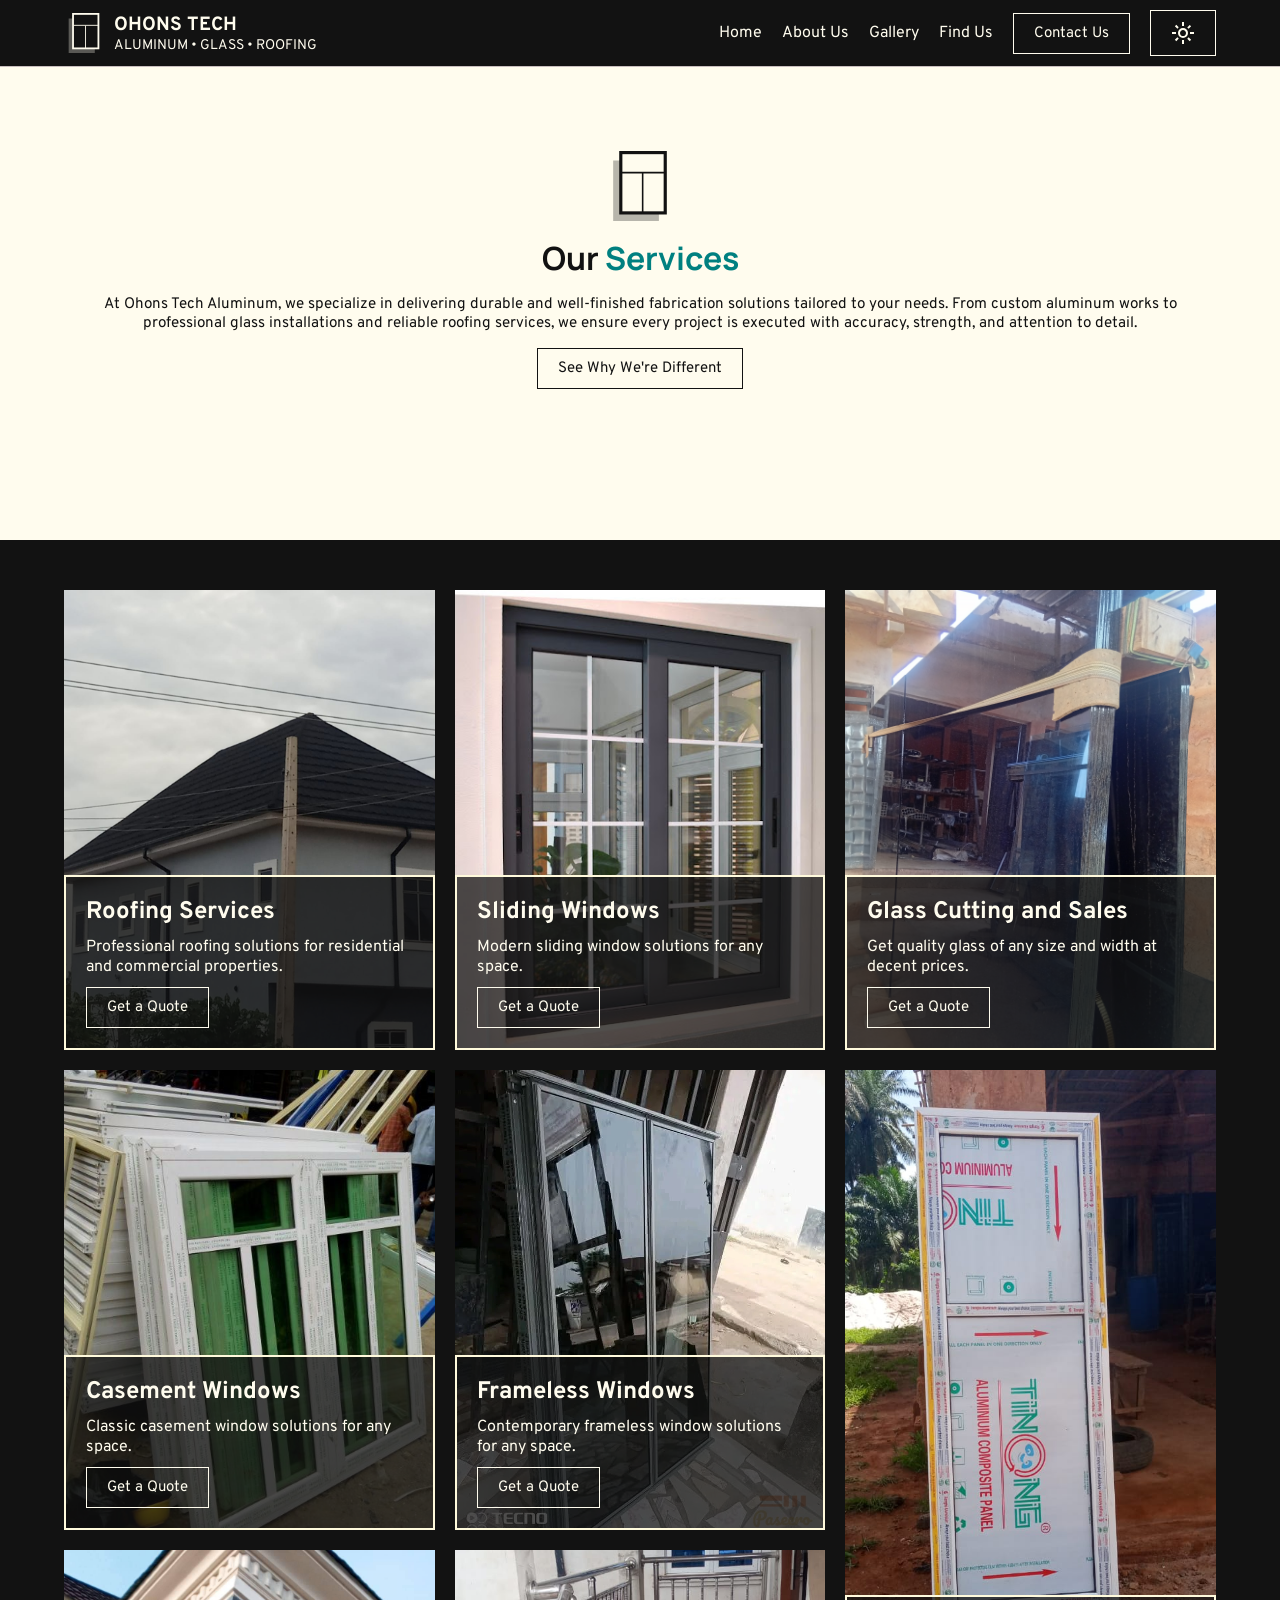
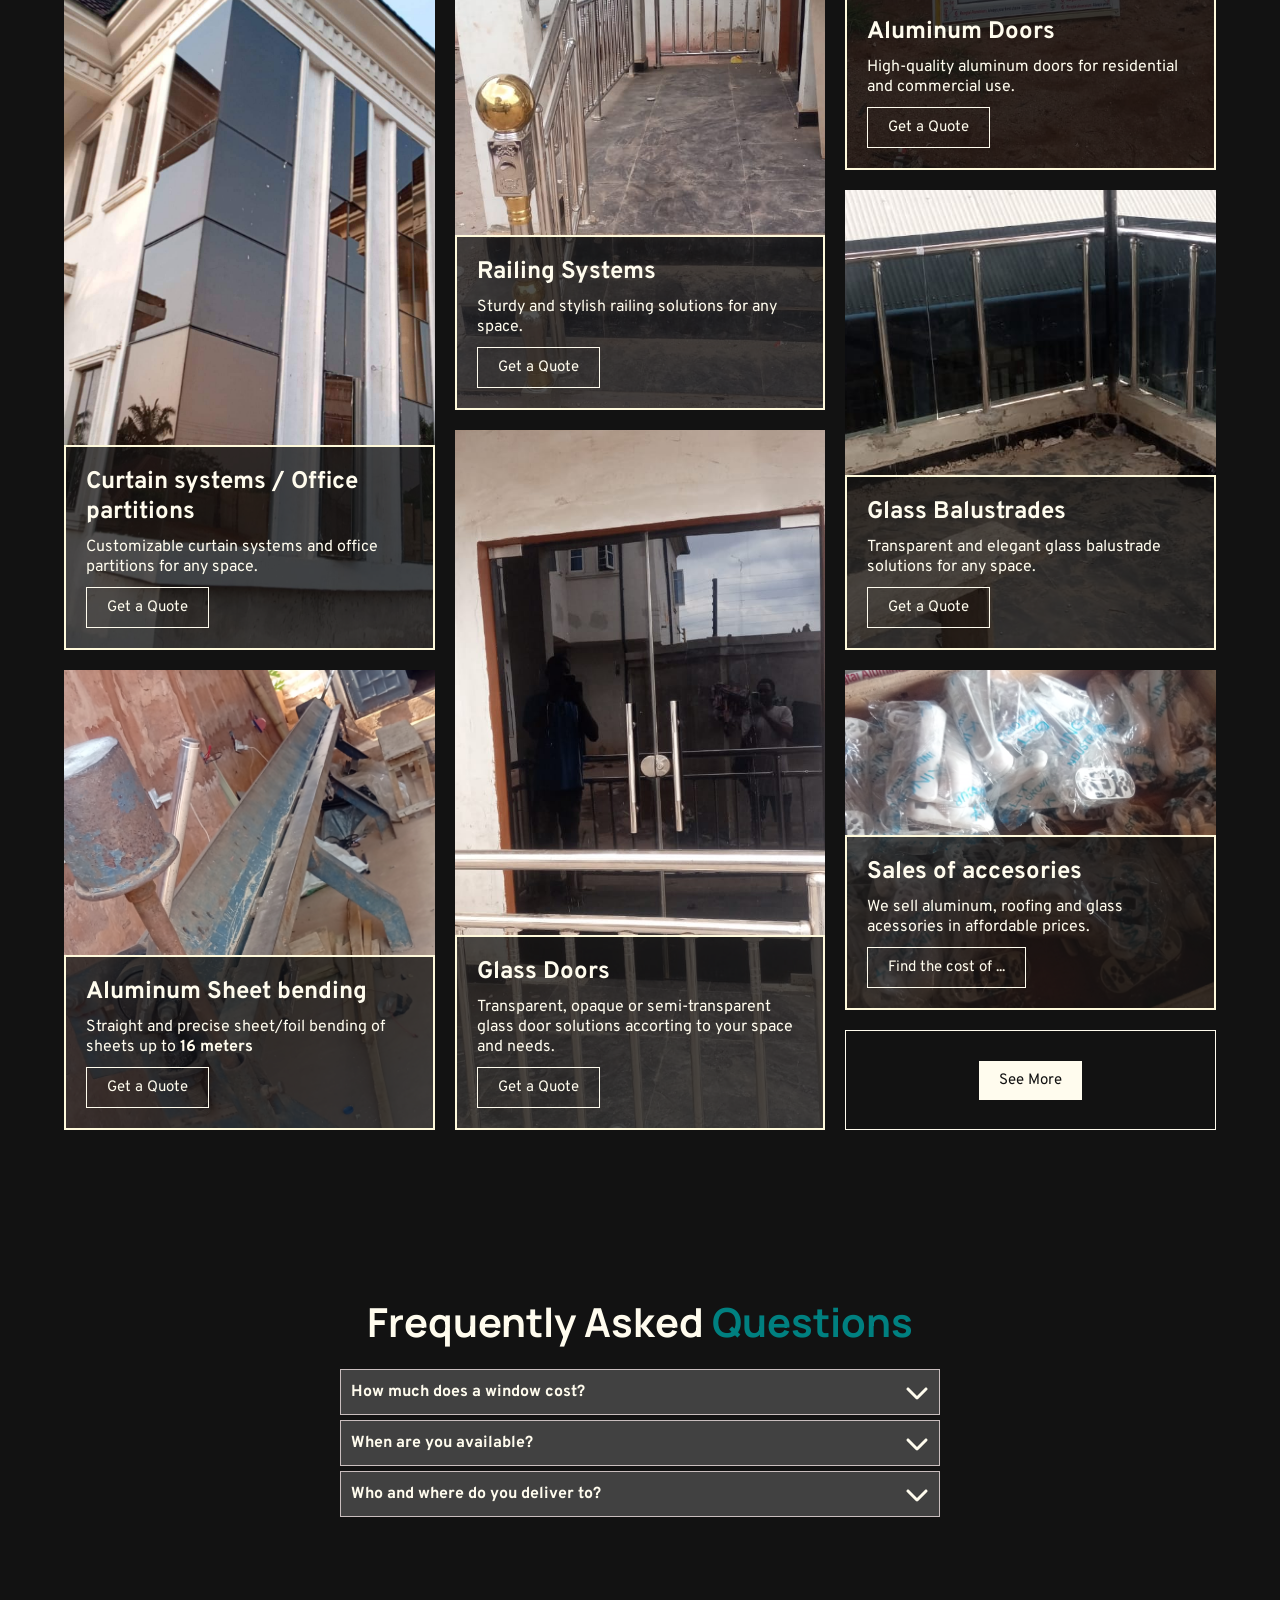
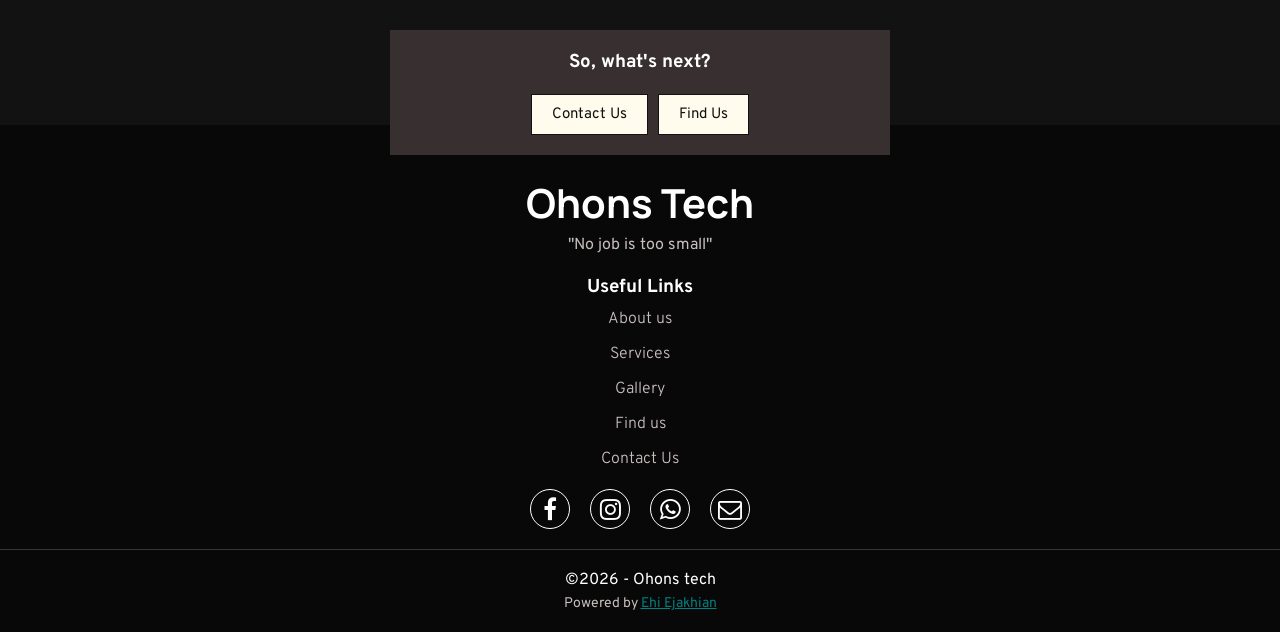
<file: services/index.html>
<!DOCTYPE html>
<html lang="en">
<head>
  <meta charset="UTF-8">
  <meta name="viewport" content="width=device-width, initial-scale=1.0">
  <link rel="shortcut icon" href="../assets/images/whole-logo.png" type="image/x-icon">
  <title>Ohons Tech | Our Services</title>
  <link rel="stylesheet" href="../scss/css/main.css"/>
  <link rel="stylesheet" href="../font-awesome/css/font-awesome.min.css"/>
</head>
<body>
<div class="loader active">
  <div class="loader__content">
    <div class="window">
      <span></span><span></span><span></span><span></span>
    </div>
    <div class="word">
      <span class="letter">O</span><span class="letter">h</span><span class="letter">o</span><span class="letter">n</span><span class="letter">s</span>
    </div>
    <div class="word">
      <span class="letter">t</span><span class="letter">e</span><span class="letter">c</span><span class="letter">h</span>
    </div>
  </div>
</div>

<!-- CONTACT FORM -->
<section class="contact">
  <input type="checkbox" name="contact-ch" id="contact-ch"/>
  <div class="contact-stuff">
    <span class="overlay" id="contact-btn"></span>
    <form class="form">
      <div class="heading">
        <h2><span class="focus">Contact</span> Us</h2>
        <button id="contact-btn"><i class="fa fa-close"></i></button>
      </div>
      <p>Feel free to contact us via any of the provided channels below.</p>
      <div class="btns">
        <input type="radio" name="contact-type" id="rad-phone"/>
        <label for="rad-phone"><i class="fa fa-phone"></i></label>
        <input type="radio" name="contact-type" id="rad-whatsapp" checked/>
        <label for="rad-whatsapp"><i class="fa fa-whatsapp"></i></label>
        <input type="radio" name="contact-type" id="rad-email"/>
        <label for="rad-email"><i class="fa fa-envelope"></i></label>
      </div>
      <div class="fields" id="phone-form">
        <p class="phone-par">
          <span>Phone <b>1</b>: (+234) <b>80 3883 9073</b></span>
          <a href="tel:08038839073" id="call1">Call</a>
        </p>
        <p class="phone-par">
          <span>Phone <b>2</b>: (+234) <b>80 3883 9073</b></span>
          <a href="tel:08038839073" id="call2">Call</a>
        </p>
      </div>
      <div class="fields" id="whatsapp-form">
        <div class="field name">
          <div class="input">
            <label for="name">Your Name</label>
            <input type="text" id="name" placeholder="John Doe">
          </div>
          <span class="error-msg">This field is required</span>
        </div>
        <div class="field msg">
          <div class="input">
            <label for="msg">Your Message</label>
            <textarea name="msg" id="msg" placeholder="Type here ..."></textarea>
          </div>
          <span class="error-msg">This field is required</span>
        </div>
        <button class="chat">Chat</button>
      </div>
      <div class="fields" id="email-form">
        <div class="field name">
          <div class="input">
            <label for="name">Your Name</label>
            <input type="text" id="name" placeholder="John Doe">
          </div>
          <span class="error-msg">This field is required</span>
        </div>
        <div class="field email">
          <div class="input">
            <label for="email">Your Email</label>
            <input type="email" id="email" placeholder="...@example.com">
          </div>
          <span class="error-msg">This field is required</span>
        </div>
        <div class="field msg">
          <div class="input">
            <label for="msg">Your Message</label>
            <textarea name="msg" id="msg" placeholder="Type here ..."></textarea>
          </div>
          <span class="error-msg">This field is required</span>
        </div>
        <button class="mail">mail</button>
      </div>
    </form>
  </div>
</section>

<section class="quote">
  <input type="checkbox" id="quote-ch"/>
  <div class="quote-whole">
    <span class="overlay" id="quote-btn"></span>
    <form class="quote-form">
      <div class="heading">
        <h2>Request a <span class="focus">Quote</span></h2>
        <button id="quote-btn"><i class="fa fa-close"></i></button>
      </div>
      <p>Feel free to select your needs and ask us for an accurate esitmate.</p>
      <div class="fields">
        <div class="field service">
          <div class="input">
            <label for="service">Select a Service</label>
            <select class="select" id="service">
              <option value="Select a service" selected>Select a Service</option>
              <option value="Sliding Window / Door">Sliding Window / Door</option>
              <option value="Casement Window / Door">Casement Window / Door</option>
              <option value="Frameless window / Door">Frameless Window / Door</option>
              <option value="Roofing">Roofing</option>
              <option value="Glass">Glass</option>
              <option value="Railing System">Railing System</option>
              <option value="Sheet Bending / Aluminum brake">Sheet Bending / Aluminum brake</option>
              <option value="Glass balustrade / Glass Railing">Glass balustrade / Glass Railing</option>
            </select>
          </div>
          <span class="error-msg"></span>
        </div>
        <div class="field name">
          <div class="input">
            <label for="name">Your Name</label>
            <input type="text" id="name" value="John Doe" placeholder="Type here ...">
          </div>
          <span class="error-msg">This field is required</span>
        </div>
        <div class="field msg">
          <div class="input">
            <label for="msg">Your Message</label>
            <textarea name="msg" id="msg" placeholder="Type here ..."></textarea>
          </div>
          <span class="error-msg">This field is required</span>
        </div>
        <button class="chat">Send Request</button>
      </div>
    </form>
  </div>
</section>

<header>
  <div class="content">
    <span class="logo">
      <svg width="338" height="441" viewBox="0 0 338 441" fill="none" xmlns="http://www.w3.org/2000/svg">
        <path class="shadow" d="M0 441H288V397H44.5V60H0V441Z" fill-opacity="0.3"/>
        <rect x="48" y="10" width="280" height="380" stroke-width="20"/>
        <path class="divider" d="M54.5 136H185.75M323 136H185.75M185.75 136V393" stroke="black" stroke-width="10"/>
      </svg>

      <div class="logo__text">
        <span>Ohons Tech</span>
        <span>Aluminum • Glass • Roofing</span>
      </div>
    </span>
  
    <input type="checkbox" id="checkbox"/>
    <label for="checkbox" class="overlay"></label>
    <label for="checkbox" class="hamburger">
      <span></span>
      <span></span>
      <span></span>
    </label>
  
    <nav>
      <label for="checkbox">
        <span></span>
        <span></span>
      </label>
      <ul>
        <li><a href="../">Home</a></li>
        <li><a href="../#about">About us</a></li>
        <li><a href="../gallery/">Gallery</a></li>
        <li><a href="../find-us/">Find us</a></li>
        <li><button id="contact-btn">Contact Us</button></li>
      </ul>
  
      <button class="theme" title="Toggle theme" id="theme-btn">
        <svg class="dark-mode" xmlns="http://www.w3.org/2000/svg" height="24px" viewBox="0 -960 960 960" width="24px">
          <path d="M480-120q-150 0-255-105T120-480q0-150 105-255t255-105q14 0 27.5 1t26.5 3q-41 29-65.5 75.5T444-660q0 90 63 153t153 63q55 0 101-24.5t75-65.5q2 13 3 26.5t1 27.5q0 150-105 255T480-120Zm0-80q88 0 158-48.5T740-375q-20 5-40 8t-40 3q-123 0-209.5-86.5T364-660q0-20 3-40t8-40q-78 32-126.5 102T200-480q0 116 82 198t198 82Zm-10-270Z"/>
        </svg>
        <svg class="light-mode" xmlns="http://www.w3.org/2000/svg" height="24px" viewBox="0 -960 960 960" width="24px">
          <path d="M565-395q35-35 35-85t-35-85q-35-35-85-35t-85 35q-35 35-35 85t35 85q35 35 85 35t85-35Zm-226.5 56.5Q280-397 280-480t58.5-141.5Q397-680 480-680t141.5 58.5Q680-563 680-480t-58.5 141.5Q563-280 480-280t-141.5-58.5ZM200-440H40v-80h160v80Zm720 0H760v-80h160v80ZM440-760v-160h80v160h-80Zm0 720v-160h80v160h-80ZM256-650l-101-97 57-59 96 100-52 56Zm492 496-97-101 53-55 101 97-57 59Zm-98-550 97-101 59 57-100 96-56-52ZM154-212l101-97 55 53-97 101-59-57Zm326-268Z"/>
        </svg>
      </button>
    </nav>
  </div>
</header>

<main>
  <section class="services-hero">
    <div class="services-hero__content">
      <svg width="338" height="441" viewBox="0 0 338 441" fill="none" xmlns="http://www.w3.org/2000/svg">
        <path class="shadow" d="M0 441H288V397H44.5V60H0V441Z" fill-opacity="0.3"/>
        <rect x="48" y="10" width="280" height="380" stroke-width="20"/>
        <path class="divider" d="M54.5 136H185.75M323 136H185.75M185.75 136V393" stroke="black" stroke-width="10"/>
      </svg>
      <h1>Our <span class="focus">Services</span></h1>
      <p>At Ohons Tech Aluminum, we specialize in delivering durable and well-finished fabrication solutions tailored to your needs. From custom aluminum works to professional glass installations and reliable roofing services, we ensure every project is executed with accuracy, strength, and attention to detail.</p>
      <a href="#home-services">See Why We're Different</a>
    </div>
  </section>

  <section class="home-services" id="home-services">
    <div class="home-services__img">
      <figure>
        <img src="../assets/images/our_work/completed_building.jpeg" alt="sliding-window"/>
        <figcaption>
          <h3>Roofing Services</h3>
          <p>Professional roofing solutions for residential and commercial properties.</p>
          <button id="quote-btn">Get a Quote</button>
        </figcaption>
      </figure>
      <figure>
        <img src="../assets/images/sli.jpg" alt="sliding-window"/>
        <figcaption>
          <h3>Sliding Windows</h3>
          <p>Modern sliding window solutions for any space.</p>
          <button id="quote-btn">Get a Quote</button>
        </figcaption>
      </figure>
      <figure>
        <img src="../assets/images/our_work/4mm-glass-rack.jpg" alt="sliding-window"/>
        <figcaption>
          <h3>Glass Cutting and Sales</h3>
          <p>Get quality glass of any size and width at decent prices.</p>
          <button id="quote-btn">Get a Quote</button>
        </figcaption>
      </figure>
      <figure>
        <img src="../assets/images/csc_nig.jpg" alt="casement-window"/>
        <figcaption>
          <h3>Casement Windows</h3>
          <p>Classic casement window solutions for any space.</p>
          <button id="quote-btn">Get a Quote</button>
        </figcaption>
      </figure>
      <figure>
        <img src="../assets/images/fr_grey.webp" alt="Frameless windows"/>
        <figcaption>
          <h3>Frameless Windows</h3>
          <p>Contemporary frameless window solutions for any space.</p>
          <button id="quote-btn">Get a Quote</button>
        </figcaption>
      </figure>
      <figure class="long">
        <img src="../assets/images/our_work/toilet_door.jpeg" alt="Doors"/>
        <figcaption>
          <h3>Aluminum Doors</h3>
          <p>High-quality aluminum doors for residential and commercial use.</p>
          <button id="quote-btn">Get a Quote</button>
        </figcaption>
      </figure>
      <figure class="long">
        <img src="../assets/images/fr_house.jpg" alt="Doors"/>
        <figcaption>
          <h3>Curtain systems / Office partitions</h3>
          <p>Customizable curtain systems and office partitions for any space.</p>
          <button id="quote-btn">Get a Quote</button>
        </figcaption>
      </figure>
      <figure>
        <img src="../assets/images/our_work/beautiful_railing_window.jpeg" alt="Doors"/>
        <figcaption>
          <h3>Railing Systems</h3>
          <p>Sturdy and stylish railing solutions for any space.</p>
          <button id="quote-btn">Get a Quote</button>
        </figcaption>
      </figure>
      <figure>
        <img src="../assets/images/our_work/glass_balustrade.jpeg" alt="Doors"/>
        <figcaption>
          <h3>Glass Balustrades</h3>
          <p>Transparent and elegant glass balustrade solutions for any space.</p>
          <button id="quote-btn">Get a Quote</button>
        </figcaption>
      </figure>
      <figure class="long">
        <img src="../assets/images/our_work/Glass_door_and_railing.jpeg" alt="Doors"/>
        <figcaption>
          <h3>Glass Doors</h3>
          <p>Transparent, opaque or semi-transparent glass door solutions accorting to your space and needs.</p>
          <button id="quote-btn">Get a Quote</button>
        </figcaption>
      </figure>

      <figure>
        <img src="../assets/images/our_work/aluminum-brake.jpg" alt="Aluminum-brake"/>
        <figcaption>
          <h3>Aluminum Sheet bending</h3>
          <p>Straight and precise sheet/foil bending of sheets up to <b>16 meters</b></p>
          <button id="quote-btn">Get a Quote</button>
        </figcaption>
      </figure>
      <figure class="short">
        <img src="../assets/images/our_work/casement-handles1.jpg" alt="acessories">
        <figcaption>
          <h3>Sales of accesories</h3>
          <p>We sell aluminum, roofing and glass acessories in affordable prices.</p>
          <button>Find the cost of ...</button>
        </figcaption>
      </figure>
      <a href="#" class="more">
        <button>See More</button>
      </a>
    </div>
  </section>

  <!-- FAQS -->
  <section id="faqs" class="faqs">
    <h2>Frequently Asked <span class="focus">Questions</span></h2>
    <div class="faqs__questions">
      <details name="details">
        <summary>
          How much does a window cost?
          <svg xmlns="http://www.w3.org/2000/svg" viewBox="0 0 448 512">
            <path fill="currentColor" d="M201.4 406.6c12.5 12.5 32.8 12.5 45.3 0l192-192c12.5-12.5 12.5-32.8 0-45.3s-32.8-12.5-45.3 0L224 338.7 54.6 169.4c-12.5-12.5-32.8-12.5-45.3 0s-12.5 32.8 0 45.3l192 192z"/>
          </svg>
        </summary>
        <p>
          Depends on the type. You eed not worry about cost that much. We offer decent prices for all of our products. However, to see a estimated and frequently updated lists of prices check <a href="www.w3schools.org">here.</a>
        </p>
      </details>
      <details name="details">
        <summary>
          When are you available?
          <svg xmlns="http://www.w3.org/2000/svg" viewBox="0 0 448 512">
            <path fill="currentColor" d="M201.4 406.6c12.5 12.5 32.8 12.5 45.3 0l192-192c12.5-12.5 12.5-32.8 0-45.3s-32.8-12.5-45.3 0L224 338.7 54.6 169.4c-12.5-12.5-32.8-12.5-45.3 0s-12.5 32.8 0 45.3l192 192z"/>
          </svg>
        </summary>
        <p>
          Our working hours are from <b>8AM to 6PM</b>. You can meet us at work from Monday to Saturday.
        </p>
      </details>
      <details name="details">
        <summary>
          Who and where do you deliver to?
          <svg xmlns="http://www.w3.org/2000/svg" viewBox="0 0 448 512">
            <path fill="currentColor" d="M201.4 406.6c12.5 12.5 32.8 12.5 45.3 0l192-192c12.5-12.5 12.5-32.8 0-45.3s-32.8-12.5-45.3 0L224 338.7 54.6 169.4c-12.5-12.5-32.8-12.5-45.3 0s-12.5 32.8 0 45.3l192 192z"/>
          </svg>
        </summary>
        <p>
          Anyone and anywhere within Nigeria.
        </p>
      </details>
    </div>
  </section>

  <section class="cta">
    <div class="cta__content">
      <h3>So, what's next?</h3>
      <div class="btns">
        <button id="contact-btn">Contact Us</button>
        <a href="../find-us/">Find Us</a>
      </div>
    </div>
  </section>
</main>

<footer>
  <div class="logo">
    <h2>Ohons Tech</h2>
    <span>"No job is too small"</span>
  </div>

  <div class="content">
    <div class="content__group">
      <h3>Useful Links</h3>
      <ul>
        <li><a href="../#about">About us</a></li>
        <li><a href="./">Services</a></li>
        <li><a href="../gallery/">Gallery</a></li>
        <li><a href="../find-us/">Find us</a></li>
        <li><button id="contact-btn">Contact Us</button></li>
      </ul>
    </div>
    <div class="social-icons">
      <ul>
        <a href="#"><i class="fa fa-facebook"></i></a>
        <a href="#"><i class="fa fa-instagram"></i></a>
        <a href="https://wa.me/2348038839073?text=Hello%20Ohons%20Tech.%20I%20interested%20in%20your%20services."><i class="fa fa-whatsapp"></i></a>
        <a href="mailto:ehiejakhian@gmail.com"><i class="fa fa-envelope-o"></i></a>
      </ul>
    </div>
  </div>

  <div class="copyright">
    &copy;2026 - Ohons tech
    <div class="attribution">
      Powered by <a href="https://ehiejakhian.github.io/">Ehi Ejakhian</a>
    </div>
  </div>
</footer>


<!-- TEMPLATES -->
<template id="service-template">
  <div class="service">
    <img src="../assets/svgs/frameless.svg" alt="img">
    <div class="heading">
      <h3>Sliding windows</h3>
    </div>
    <p>
      High quality aluminum sliding windows for smooth operation and modern look.
    </p>
  </div>
</template>

<script type="module" src="../scripts/loader.js"></script>
<script src="../scripts/theme.js"></script>
<script defer src="../scripts/contact.js" type="module"></script>
<script defer src="../scripts/contact__form.js" type="module"></script>
<script defer src="../scripts/quote.js" type="module"></script>


</body>
</html>
</file>
<file: scss/css/main.css>
@charset "UTF-8";
@font-face {
  font-family: "overpass";
  src: url("../../assets/fonts/overpass.ttf");
}
@font-face {
  font-family: "manrope";
  src: url("../../assets/fonts/manrope.ttf");
}
@font-face {
  font-family: "space-grotesk";
  src: url("../../assets/fonts/space-grotesk.ttf");
}
:root {
  scroll-behavior: smooth;
  --side-p: clamp(20px, 5dvw, 10%);
  --max-w: 1200px;
  --bg: #fffcee;
  --text: #121212;
  --font: 16px;
  --medium: #c9bebe;
  --dark: #000000;
  --btn-c: #14440fee;
  --special-link: teal;
  --text-on-bg: var(--text);
  --white: #fff;
  --light-white: #ffffffbb;
}

@keyframes appear {
  from {
    opacity: 0;
    scale: 0.5;
  }
  to {
    opacity: 1;
    scale: 1;
  }
}
@keyframes load {
  0% {
    transform: rotate(0deg);
  }
  100% {
    transform: rotate(360deg);
  }
}
@keyframes counterRotate {
  from {
    transform: rotate(0deg);
  }
  to {
    transform: rotate(-360deg);
  }
}
*, *::before, *::after {
  margin: 0;
  padding: 0;
  box-sizing: border-box;
}

body {
  font-family: "overpass", arial;
  font-size: var(--font);
  background: var(--bg);
  color: var(--text);
}

main {
  display: flex;
  justify-content: normal;
  align-items: normal;
  flex-flow: column;
  gap: 0;
}
main > section {
  width: 100%;
  display: flex;
  justify-content: center;
  align-items: center;
  flex-flow: column;
  gap: 20px;
}
main > section > [class*=__content], main > section > [class*=__img] {
  width: 100%;
  max-width: 1200px;
}

h1 {
  font-size: clamp(2.5rem, 5dvw, 3rem);
}

h2 {
  font-size: clamp(2rem, 5dvw, 2.5rem);
}

h1, h2 {
  font-family: "manrope";
}
h1 .focus, h2 .focus {
  color: var(--special-link);
}

img {
  display: block;
  width: 100%;
}

.loader {
  background: var(--bg);
  position: fixed;
  z-index: 100;
  top: 0;
  bottom: 0;
  right: 0;
  left: 0;
  display: none;
}
.loader.active {
  display: flex;
  justify-content: center;
  align-items: center;
  flex-flow: row;
  gap: 0;
}
.loader__content {
  text-transform: uppercase;
  display: flex;
  justify-content: center;
  align-items: center;
  flex-flow: column;
  gap: 5px;
}
.loader__content .window {
  border: 2px solid;
  height: 100px;
  width: 70px;
  margin-bottom: 20px;
  padding: 5px;
  display: grid;
  grid-template-columns: repeat(2, 1fr);
  grid-template-rows: repeat(2, 1fr);
  position: relative;
  overflow: hidden;
  background: #fff;
}
.loader__content .window::before, .loader__content .window::after {
  position: absolute;
  content: "";
  height: 150px;
  width: 1px;
  background: var(--medium);
  transform: rotate(34deg);
  place-self: center;
  z-index: 1;
}
.loader__content .window::after {
  transform: rotate(-34deg);
}
.loader__content .window span {
  overflow: hidden;
  border: 1px solid;
  position: relative;
  z-index: 2;
  background: var(--bg);
  display: flex;
  justify-content: center;
  align-items: center;
  flex-flow: row;
  gap: 0;
}
.loader__content .window span::after {
  content: "";
  position: absolute;
  background: #eee;
  width: 20px;
  height: 100px;
  transform: rotate(45deg);
}
.loader__content .window span::before {
  content: "";
  position: absolute;
  z-index: 2;
  background: var(--bg);
  width: 2px;
  height: 100px;
  transform: rotate(45deg);
}
.loader__content .word {
  display: flex;
  justify-content: normal;
  align-items: normal;
  flex-flow: row;
  gap: 5px;
}
.loader__content .word .letter {
  width: 25px;
  height: 25px;
  background: var(--text);
  color: var(--bg);
  text-align: center;
  animation: loader__text 2s linear infinite;
  display: flex;
  justify-content: center;
  align-items: center;
  flex-flow: row;
  gap: 0;
}

@keyframes loader__text {
  0% {
    transform: translateY(-5px);
  }
  100% {
    transform: translateY(0);
  }
}
.contact input[type=checkbox], .quote input[type=checkbox] {
  display: none;
}
.contact input[type=checkbox]:checked ~ .contact-stuff, .contact input[type=checkbox]:checked ~ .quote-whole, .quote input[type=checkbox]:checked ~ .contact-stuff, .quote input[type=checkbox]:checked ~ .quote-whole {
  transform: translateY(0);
  opacity: 1;
}

.contact-stuff, .quote-whole {
  position: fixed;
  transform: translateY(100%);
  opacity: 0;
  transition: all 0.5s;
  z-index: 15;
  top: 0;
  bottom: 0;
  right: 0;
  left: 0;
  display: flex;
  justify-content: normal;
  align-items: flex-end;
  flex-flow: column;
  gap: 0;
}
.contact-stuff > .overlay, .quote-whole > .overlay {
  position: fixed;
  z-index: 16;
  top: 0;
  bottom: 0;
  right: 0;
  left: 0;
  background: rgba(0, 0, 0, 0.5);
}
.contact-stuff form, .quote-whole form {
  position: absolute;
  z-index: 17;
  width: 100%;
  padding: 50px var(--side-p);
  bottom: 0;
  border-top: 2px solid var(--text);
  background: var(--bg);
  display: flex;
  justify-content: normal;
  align-items: normal;
  flex-flow: column;
  gap: 15px;
}
.contact-stuff form .heading, .quote-whole form .heading {
  display: flex;
  justify-content: space-between;
  align-items: center;
  flex-flow: row wrap;
  gap: 20px;
}
.contact-stuff form .heading button, .quote-whole form .heading button {
  cursor: pointer;
  color: var(--text);
  background: transparent;
  padding: 10px 20px;
  font: inherit;
  font-size: 15px;
  text-decoration: none;
  border: 1px solid;
  transition: all 0.3s;
  display: flex;
  justify-content: center;
  align-items: center;
  flex-flow: row;
  gap: 10px;
}
.contact-stuff form .heading button:hover, .quote-whole form .heading button:hover {
  color: var(--bg);
  background: var(--text);
  border-color: var(--text);
}
.contact-stuff form .heading button span, .quote-whole form .heading button span {
  display: flex;
  justify-content: center;
  align-items: center;
  flex-flow: row;
  gap: 0;
}
.contact-stuff form .btns, .quote-whole form .btns {
  display: flex;
  justify-content: space-between;
  align-items: normal;
  flex-flow: row;
  gap: 20px;
}
.contact-stuff form .btns input[type=radio], .quote-whole form .btns input[type=radio] {
  display: none;
}
.contact-stuff form .btns input[type=radio]:checked + label, .quote-whole form .btns input[type=radio]:checked + label {
  background: var(--special-link);
  color: var(--bg);
  border-color: var(--text);
}
.contact-stuff form .btns label, .quote-whole form .btns label {
  cursor: pointer;
  color: var(--text);
  background: transparent;
  padding: 10px 20px;
  font: inherit;
  font-size: 15px;
  text-decoration: none;
  border: 1px solid;
  transition: all 0.3s;
  display: flex;
  justify-content: center;
  align-items: center;
  flex-flow: row;
  gap: 10px;
}
.contact-stuff form .btns label:hover, .quote-whole form .btns label:hover {
  color: var(--bg);
  background: var(--text);
  border-color: var(--text);
}
.contact-stuff form .btns label span, .quote-whole form .btns label span {
  display: flex;
  justify-content: center;
  align-items: center;
  flex-flow: row;
  gap: 0;
}
.contact-stuff form .btns label, .quote-whole form .btns label {
  flex: 1;
}
.contact-stuff form .btns label i, .quote-whole form .btns label i {
  font-size: 1rem;
}
.contact-stuff form .fields, .quote-whole form .fields {
  margin-top: 10px;
  display: none;
}
.contact-stuff form .fields.active, .quote-whole form .fields.active {
  display: flex;
  justify-content: normal;
  align-items: normal;
  flex-flow: column;
  gap: 25px;
}
.contact-stuff form .fields .field, .quote-whole form .fields .field {
  display: flex;
  justify-content: normal;
  align-items: normal;
  flex-flow: column;
  gap: 5px;
}
.contact-stuff form .fields .field .input, .quote-whole form .fields .field .input {
  position: relative;
  display: flex;
  justify-content: normal;
  align-items: normal;
  flex-flow: column;
  gap: 0;
}
.contact-stuff form .fields .field .input label, .quote-whole form .fields .field .input label {
  position: absolute;
  padding: 5px;
  transform: translateY(-50%);
  left: 15px;
  background: var(--bg);
  font-size: 14px;
}
.contact-stuff form .fields .field .input input, .quote-whole form .fields .field .input input, .contact-stuff form .fields .field .input textarea, .quote-whole form .fields .field .input textarea, .contact-stuff form .fields .field .input select, .quote-whole form .fields .field .input select {
  color: var(--text);
  width: 100%;
  padding: 20px;
  background: var(--bg);
  border: 1px solid;
  font-family: "space-grotesk";
  font-size: 1.5rem;
  font-weight: bold;
}
.contact-stuff form .fields .field .input textarea, .quote-whole form .fields .field .input textarea {
  resize: vertical;
}
.contact-stuff form .fields .field .error-msg, .quote-whole form .fields .field .error-msg {
  opacity: 0;
  color: var(--text);
  font-size: 14px;
  font-weight: bold;
  display: flex;
  justify-content: normal;
  align-items: center;
  flex-flow: row;
  gap: 10px;
}
.contact-stuff form .fields .field .error-msg::before, .quote-whole form .fields .field .error-msg::before {
  content: "!";
  width: 20px;
  height: 20px;
  background: var(--white);
  border: 2px solid;
  border-radius: 50%;
  display: flex;
  justify-content: center;
  align-items: center;
  flex-flow: row;
  gap: 0;
}
.contact-stuff form .fields .field.error .input label, .quote-whole form .fields .field.error .input label {
  color: crimson;
}
.contact-stuff form .fields .field.error .input input, .quote-whole form .fields .field.error .input input, .contact-stuff form .fields .field.error .input textarea, .quote-whole form .fields .field.error .input textarea {
  border-color: crimson;
  outline-color: crimson;
}
.contact-stuff form .fields .field.error .error-msg, .quote-whole form .fields .field.error .error-msg {
  color: crimson;
  opacity: 1;
}
.contact-stuff form .fields .field.valid .input label, .quote-whole form .fields .field.valid .input label {
  color: goldenrod;
}
.contact-stuff form .fields .field.valid .input input, .quote-whole form .fields .field.valid .input input, .contact-stuff form .fields .field.valid .input textarea, .quote-whole form .fields .field.valid .input textarea {
  border-color: goldenrod;
  outline-color: goldenrod;
}
.contact-stuff form .fields .field.valid .error-msg, .quote-whole form .fields .field.valid .error-msg {
  color: goldenrod;
  opacity: 0;
}
.contact-stuff form .fields > button, .quote-whole form .fields > button, .contact-stuff form .fields input[type=submit], .quote-whole form .fields input[type=submit] {
  cursor: pointer;
  color: var(--bg);
  background: var(--text);
  padding: 10px 20px;
  font: inherit;
  font-size: 15px;
  text-decoration: none;
  border: 1px solid;
  transition: all 0.3s;
  display: flex;
  justify-content: center;
  align-items: center;
  flex-flow: row;
  gap: 10px;
}
.contact-stuff form .fields > button:hover, .quote-whole form .fields > button:hover, .contact-stuff form .fields input[type=submit]:hover, .quote-whole form .fields input[type=submit]:hover {
  color: var(--bg);
  background: var(--special-link);
  border-color: var(--special-link);
}
.contact-stuff form .fields > button span, .quote-whole form .fields > button span, .contact-stuff form .fields input[type=submit] span, .quote-whole form .fields input[type=submit] span {
  display: flex;
  justify-content: center;
  align-items: center;
  flex-flow: row;
  gap: 0;
}
.contact-stuff form .fields > button, .quote-whole form .fields > button, .contact-stuff form .fields input[type=submit], .quote-whole form .fields input[type=submit] {
  text-transform: uppercase;
  letter-spacing: 3px;
  font-weight: bold;
}
.contact-stuff form .fields p.phone-par, .quote-whole form .fields p.phone-par {
  display: flex;
  justify-content: normal;
  align-items: center;
  flex-flow: column;
  gap: 20px;
}
.contact-stuff form .fields p.phone-par button, .quote-whole form .fields p.phone-par button, .contact-stuff form .fields p.phone-par a, .quote-whole form .fields p.phone-par a {
  width: 100%;
  cursor: pointer;
  color: var(--bg);
  background: var(--text);
  padding: 10px 20px;
  font: inherit;
  font-size: 15px;
  text-decoration: none;
  border: 1px solid;
  transition: all 0.3s;
  display: flex;
  justify-content: center;
  align-items: center;
  flex-flow: row;
  gap: 10px;
}
.contact-stuff form .fields p.phone-par button:hover, .quote-whole form .fields p.phone-par button:hover, .contact-stuff form .fields p.phone-par a:hover, .quote-whole form .fields p.phone-par a:hover {
  color: var(--bg);
  background: var(--special-link);
  border-color: var(--special-link);
}
.contact-stuff form .fields p.phone-par button span, .quote-whole form .fields p.phone-par button span, .contact-stuff form .fields p.phone-par a span, .quote-whole form .fields p.phone-par a span {
  display: flex;
  justify-content: center;
  align-items: center;
  flex-flow: row;
  gap: 0;
}
.contact-stuff form .fields p.phone-par button, .quote-whole form .fields p.phone-par button, .contact-stuff form .fields p.phone-par a, .quote-whole form .fields p.phone-par a {
  text-transform: uppercase;
  letter-spacing: 3px;
  font-weight: bold;
}
@media (min-width: 700px) {
  .contact-stuff, .quote-whole {
    display: flex;
    justify-content: center;
    align-items: center;
    flex-flow: row;
    gap: 0;
  }
  .contact-stuff form, .quote-whole form {
    position: static;
    max-width: 500px;
    padding: 30px;
  }
}

.quote-whole form .fields {
  display: flex;
  justify-content: normal;
  align-items: normal;
  flex-flow: column;
  gap: 25px;
}

header {
  position: fixed;
  z-index: 10;
  top: 0;
  right: 0;
  left: 0;
  background: var(--bg);
  border-bottom: 1px solid var(--medium);
  padding: 10px var(--side-p);
  display: flex;
  justify-content: center;
  align-items: center;
  flex-flow: row;
  gap: 0;
}
header .content {
  width: 100%;
  display: flex;
  justify-content: space-between;
  align-items: center;
  flex-flow: row;
  gap: 10px;
  max-width: var(--max-w);
}
header .logo {
  font-weight: 700;
  text-transform: uppercase;
  color: var(--text);
  display: flex;
  justify-content: center;
  align-items: center;
  flex-flow: row;
  gap: 10px;
}
header .logo svg {
  width: 40px;
  height: 40px;
  max-width: 40px;
  max-height: 40px;
  object-fit: contain;
  fill: var(--text);
}
header .logo svg path.shadow {
  fill: var(--text);
}
header .logo svg rect, header .logo svg path.divider {
  stroke: var(--text);
  fill: transparent;
}
header .logo__text {
  display: flex;
  justify-content: normal;
  align-items: start;
  flex-flow: column;
  gap: 0;
}
header .logo__text span {
  font-size: 1.2rem;
}
header .logo__text span:nth-of-type(2) {
  font-size: 14px;
  font-weight: 400;
}
header #checkbox {
  display: none;
}
header .overlay {
  position: fixed;
  z-index: 11;
  top: 0;
  bottom: 0;
  right: 0;
  left: 0;
  transform: translateY(100%);
  transition: all 0.75s;
  background: rgba(0, 0, 0, 0.5);
}
header .hamburger {
  width: 35px;
  height: 35px;
  border-radius: 50%;
  cursor: pointer;
  transition: all 0.5s;
  display: flex;
  justify-content: center;
  align-items: center;
  flex-flow: column;
  gap: 5px;
}
header .hamburger:hover {
  background: rgba(204, 204, 204, 0.2);
}
header .hamburger span {
  width: 25px;
  height: 3px;
  background: var(--text);
}
header nav {
  position: fixed;
  z-index: 12;
  bottom: 0;
  right: 0;
  left: 0;
  padding: 20px var(--side-p);
  background: var(--dark);
  color: var(--bg);
  transition: all 0.5s;
  transform: translateY(100%);
  display: flex;
  justify-content: normal;
  align-items: start;
  flex-flow: column;
  gap: 25px;
}
header nav label {
  cursor: pointer;
  height: 35px;
  width: 35px;
  border-radius: 50%;
  position: relative;
  transition: all 0.3s;
  display: flex;
  justify-content: center;
  align-items: center;
  flex-flow: row;
  gap: 0;
}
header nav label:hover {
  background: rgba(204, 204, 204, 0.1);
}
header nav label span {
  position: absolute;
  min-width: 25px;
  height: 3px;
  background: var(--bg);
  transform: rotate(45deg);
}
header nav label span:nth-of-type(2) {
  transform: rotate(-45deg);
}
header nav ul {
  list-style: none;
  display: flex;
  justify-content: normal;
  align-items: start;
  flex-flow: column;
  gap: 10px;
}
header nav ul li a, header nav ul li button {
  color: inherit;
  transition: all 0.3s;
  text-decoration: none;
  font: inherit;
  border: none;
  background: transparent;
}
header nav ul li a:hover, header nav ul li button:hover {
  color: var(--special-link);
}
header nav > button {
  cursor: pointer;
  color: inherit;
  background: transparent;
  padding: 10px 20px;
  font: inherit;
  font-size: 15px;
  text-decoration: none;
  border: 1px solid;
  transition: all 0.3s;
  display: flex;
  justify-content: center;
  align-items: center;
  flex-flow: row;
  gap: 10px;
}
header nav > button:hover {
  color: var(--text);
  background: var(--bg);
  border-color: var(--bg);
}
header nav > button span {
  display: flex;
  justify-content: center;
  align-items: center;
  flex-flow: row;
  gap: 0;
}
header nav > button svg {
  fill: var(--bg);
}
header nav > button:hover svg {
  fill: var(--text);
}
header nav > button.light .light-mode {
  display: none;
}
header nav > button.light .dark-mode {
  display: block;
}
header nav > button.dark .light-mode {
  display: block;
}
header nav > button.dark .dark-mode {
  display: none;
}
header #checkbox:checked ~ .hamburger {
  opacity: 0;
}
header #checkbox:checked ~ nav {
  transform: translateY(0);
}
header #checkbox:checked ~ .overlay {
  transform: translateY(0);
}
@media (min-width: 700px) {
  header .hamburger, header .overlay {
    display: none;
  }
  header nav {
    padding: 0;
    position: static;
    transform: translateY(0);
    transition: all 0s;
    background: var(--bg);
    color: var(--text);
    display: flex;
    justify-content: right;
    align-items: normal;
    flex-flow: row;
    gap: 20px;
  }
  header nav label {
    display: none;
  }
  header nav ul {
    display: flex;
    justify-content: right;
    align-items: center;
    flex-flow: row;
    gap: 20px;
  }
  header nav ul li a {
    text-transform: capitalize;
  }
  header nav ul li button {
    cursor: pointer;
    color: var(--text);
    background: transparent;
    padding: 10px 20px;
    font: inherit;
    font-size: 15px;
    text-decoration: none;
    border: 1px solid;
    transition: all 0.3s;
    display: flex;
    justify-content: center;
    align-items: center;
    flex-flow: row;
    gap: 10px;
  }
  header nav ul li button:hover {
    color: var(--bg);
    background: var(--text);
    border-color: var(--text);
  }
  header nav ul li button span {
    display: flex;
    justify-content: center;
    align-items: center;
    flex-flow: row;
    gap: 0;
  }
  header nav ul li button svg {
    fill: var(--text);
  }
  header nav .theme {
    cursor: pointer;
    color: var(--text);
    background: transparent;
    padding: 10px 20px;
    font: inherit;
    font-size: 15px;
    text-decoration: none;
    border: 1px solid;
    transition: all 0.3s;
    display: flex;
    justify-content: center;
    align-items: center;
    flex-flow: row;
    gap: 10px;
  }
  header nav .theme:hover {
    color: var(--bg);
    background: var(--text);
    border-color: var(--text);
  }
  header nav .theme span {
    display: flex;
    justify-content: center;
    align-items: center;
    flex-flow: row;
    gap: 0;
  }
  header nav .theme svg {
    fill: var(--text);
  }
  header nav .theme:hover svg {
    fill: var(--bg);
  }
}

.hero {
  min-height: 400px;
  position: relative;
}
.hero__img, .hero [class*=__img] {
  position: relative;
  width: 100%;
  max-width: 100%;
  overflow-x: scroll;
  height: 60dvh;
  display: flex;
  justify-content: normal;
  align-items: normal;
  flex-flow: row;
  gap: 0;
}
@media (max-width: 500px) {
  .hero__img, .hero [class*=__img] {
    min-height: 75dvh;
  }
}
.hero__img::-webkit-scrollbar, .hero [class*=__img]::-webkit-scrollbar {
  display: none;
}
.hero__img img, .hero [class*=__img] img {
  width: 100dvw;
  height: 100%;
  object-fit: cover;
}
@media (max-width: 700px) {
  .hero__img img, .hero [class*=__img] img {
    position: absolute;
    top: 0;
    bottom: 0;
    opacity: 0;
    transform: translateX(-100%);
    transition: all 1.2s ease-in-out;
  }
  .hero__img img:nth-of-type(2n), .hero [class*=__img] img:nth-of-type(2n) {
    transform: translateX(100%);
  }
  .hero__img img.active, .hero [class*=__img] img.active {
    transform: translateX(0);
    opacity: 1;
  }
}
@media (min-width: 700px) {
  .hero__img img, .hero [class*=__img] img {
    position: absolute;
    opacity: 0;
    transform: scale(1.1) translateX(40px);
    transition: opacity 1.2s ease, transform 5s ease;
  }
  .hero__img img:nth-of-type(2n), .hero [class*=__img] img:nth-of-type(2n) {
    transform: scale(1.1) translateX(-40px);
  }
  .hero__img img.active, .hero [class*=__img] img.active {
    transform: scale(1) translateX(0);
    opacity: 1;
  }
}
.hero__content {
  background: rgba(255, 255, 255, 0.8);
  position: absolute;
  z-index: 1;
  bottom: 0;
  margin-right: var(--side-p);
  margin-left: var(--side-p);
  padding: 20px var(--side-p);
  margin-top: 200px;
  transform: translateY(20%);
  color: var(--text-on-bg);
  display: flex;
  justify-content: normal;
  align-items: start;
  flex-flow: column;
  gap: 15px;
}
@media (max-width: 500px) {
  .hero__content {
    right: 0;
    left: 0;
    background: var(--white);
    margin-right: 0;
    margin-left: 0;
  }
}
.hero__content .logo h1 {
  text-transform: uppercase;
}
.hero__content .logo h1 .focus {
  -webkit-text-stroke: 2px var(--text-on-bg);
}
@media (max-width: 500px) {
  .hero__content .logo h1 {
    font-size: 2rem;
  }
}
.hero__content .logo p {
  font-size: 18px;
}
.hero__content .links {
  display: flex;
  justify-content: normal;
  align-items: normal;
  flex-flow: row wrap;
  gap: 10px;
}
.hero__content .links a {
  cursor: pointer;
  color: var(--bg);
  background: var(--text);
  padding: 10px 20px;
  font: inherit;
  font-size: 15px;
  text-decoration: none;
  border: 1px solid;
  transition: all 0.3s;
  display: flex;
  justify-content: center;
  align-items: center;
  flex-flow: row;
  gap: 10px;
}
.hero__content .links a:hover {
  color: var(--text);
  background: var(--bg);
  border-color: var(--bg);
}
.hero__content .links a span {
  display: flex;
  justify-content: center;
  align-items: center;
  flex-flow: row;
  gap: 0;
}
.hero__content .links a:hover {
  border: 1px solid var(--text);
}

.find-us-hero {
  margin-top: 50px;
  position: relative;
  display: flex;
  justify-content: normal;
  align-items: normal;
  flex-flow: column;
  gap: 20px;
}
.find-us-hero .wrapper {
  width: 100%;
  position: relative;
  display: flex;
  justify-content: normal;
  align-items: normal;
  flex-flow: column;
  gap: 20px;
}
.find-us-hero__img {
  width: 100%;
  min-height: 60dvh;
  order: -1;
}
.find-us-hero__img iframe {
  display: block;
  width: 100%;
  height: 60dvh;
  border: none;
}
.find-us-hero__content {
  background: rgba(255, 255, 255, 0.8);
  position: absolute;
  z-index: 1;
  bottom: 0;
  left: 0;
  right: 0;
  margin-right: var(--side-p);
  margin-left: var(--side-p);
  padding: 20px var(--side-p);
  transform: translateY(20%);
  color: var(--text-on-bg);
  display: flex;
  justify-content: normal;
  align-items: start;
  flex-flow: column;
  gap: 15px;
}
.find-us-hero__content h1 {
  font-size: 2rem;
  margin: 0;
}
.find-us-hero__content p {
  margin: 0;
  font-size: 0.95rem;
}
.find-us-hero__content .btns {
  display: flex;
  justify-content: normal;
  align-items: normal;
  flex-flow: row wrap;
  gap: 10px;
  margin-top: 10px;
}
.find-us-hero__content .btns button, .find-us-hero__content .btns a {
  cursor: pointer;
  color: var(--bg);
  background: var(--text);
  padding: 10px 20px;
  font: inherit;
  font-size: 15px;
  text-decoration: none;
  border: 1px solid;
  transition: all 0.3s;
  display: flex;
  justify-content: center;
  align-items: center;
  flex-flow: row;
  gap: 10px;
}
.find-us-hero__content .btns button:hover, .find-us-hero__content .btns a:hover {
  color: var(--text);
  background: var(--bg);
  border-color: var(--bg);
}
.find-us-hero__content .btns button span, .find-us-hero__content .btns a span {
  display: flex;
  justify-content: center;
  align-items: center;
  flex-flow: row;
  gap: 0;
}
.find-us-hero__content .btns button:hover, .find-us-hero__content .btns a:hover {
  border: 1px solid var(--text);
}
@media (max-width: 500px) {
  .find-us-hero__content {
    right: 0;
    left: 0;
    background: var(--white);
    margin-right: 0;
    margin-left: 0;
  }
}
@media (min-width: 700px) {
  .find-us-hero {
    min-height: 60dvh;
    display: flex;
    justify-content: center;
    align-items: center;
    flex-flow: row;
    gap: 0;
  }
  .find-us-hero .wrapper {
    padding: 0 var(--side-p);
    height: 100%;
    width: 100%;
    max-width: var(--max-w);
    display: flex;
    justify-content: center;
    align-items: center;
    flex-flow: row-reverse;
    gap: 50px;
  }
}
@media (min-width: 700px) and (min-width: 1100px) {
  .find-us-hero .wrapper {
    gap: 100px;
    padding: 0;
  }
}
@media (min-width: 700px) {
  .find-us-hero__img {
    flex: 1;
    min-height: auto;
    order: 0;
  }
  .find-us-hero__img iframe {
    height: 100%;
    min-height: 60dvh;
  }
  .find-us-hero__content {
    flex: 1;
    position: static;
    background: transparent;
    margin: 0;
    padding: 0;
    transform: none;
  }
  .find-us-hero__content h1, .find-us-hero__content p {
    color: var(--text);
  }
}

.about {
  margin-top: 100px;
  padding: 20px var(--side-p);
  min-height: 60dvh;
  background: var(--bg);
  display: flex;
  justify-content: center;
  align-items: center;
  flex-flow: column;
  gap: 20px;
}
.about__content {
  display: flex;
  justify-content: normal;
  align-items: start;
  flex-flow: column;
  gap: 20px;
}
.about__content p {
  line-height: 1.5;
}
.about__content button {
  cursor: pointer;
  color: var(--text);
  background: transparent;
  padding: 10px 20px;
  font: inherit;
  font-size: 15px;
  text-decoration: none;
  border: 1px solid;
  transition: all 0.3s;
  display: flex;
  justify-content: center;
  align-items: center;
  flex-flow: row;
  gap: 10px;
}
.about__content button:hover {
  color: var(--bg);
  background: var(--text);
  border-color: var(--text);
}
.about__content button span {
  display: flex;
  justify-content: center;
  align-items: center;
  flex-flow: row;
  gap: 0;
}
.about__content .achievements {
  margin-top: 50px;
  width: 100%;
  display: flex;
  justify-content: space-between;
  align-items: normal;
  flex-flow: column;
  gap: 20px;
}
@media (min-width: 500px) {
  .about__content .achievements {
    display: flex;
    justify-content: space-between;
    align-items: normal;
    flex-flow: row wrap;
    gap: 20px;
  }
}
.about__content .achievements > div {
  flex: 1;
  border: 1px solid;
  padding: 20px;
  position: relative;
  border: 2px solid;
  text-align: center;
  display: flex;
  justify-content: center;
  align-items: center;
  flex-flow: column;
  gap: 10px;
}
.about__content .achievements > div .bg {
  position: absolute;
  background: var(--white);
  top: 0;
  right: 0;
  left: 0;
  height: 60%;
  overflow: hidden;
  border-bottom: 1px solid var(--medium);
  display: flex;
  justify-content: space-between;
  align-items: normal;
  flex-flow: row wrap;
  gap: 20px;
}
.about__content .achievements > div .bg i {
  transform: translate(50%);
}
.about__content .achievements > div .bg :nth-child(2n) {
  color: var(--medium);
}
.about__content .achievements > div .bg :nth-child(3n) {
  color: var(--special-link);
  transform: translateY(-100%);
}
.about__content .achievements > div .bg :nth-child(4n) {
  color: goldenrod;
  transform: translate(-50%, 20%);
}
.about__content .achievements > div .bg::after {
  content: "";
  position: absolute;
  top: 0;
  bottom: 0;
  right: 0;
  left: 0;
  background: teal;
  opacity: 0.1;
}
.about__content .achievements > div .number {
  border: 2px solid;
  width: 150px;
  height: 150px;
  font-size: 2rem;
  font-family: "space-grotesk";
  font-weight: bold;
  border-radius: 50%;
  z-index: 1;
  background: var(--bg);
  display: flex;
  justify-content: center;
  align-items: center;
  flex-flow: row;
  gap: 0;
}

.find-us-about {
  display: flex;
  justify-content: center;
  align-items: center;
  flex-flow: row;
  gap: 0;
}
.find-us-about .wrapper {
  padding: 20px;
  border: 1px solid var(--medium);
  width: 100%;
  max-width: 1200px;
  margin: 70px var(--side-p) 0 var(--side-p);
  display: flex;
  justify-content: space-between;
  align-items: normal;
  flex-flow: row wrap;
  gap: 0;
}
.find-us-about .wrapper > div {
  flex: 1;
  min-width: 200px;
  display: flex;
  justify-content: normal;
  align-items: normal;
  flex-flow: column;
  gap: 10px;
}
.find-us-about .wrapper > div h4 {
  margin-top: 15px;
  padding-bottom: 5px;
  line-height: 1;
  border-bottom: 1px solid var(--medium);
  display: flex;
  justify-content: normal;
  align-items: center;
  flex-flow: row;
  gap: 10px;
}
.find-us-about .wrapper > div h4 i {
  font-size: 1.2rem;
}
.find-us-about .wrapper > div h4 + p {
  padding: 0 10px 0 0;
}

.home-services {
  padding: 50px var(--side-p);
  display: flex;
  justify-content: center;
  align-items: center;
  flex-flow: column;
  gap: 50px;
}
.home-services__heading {
  text-align: center;
  display: flex;
  justify-content: center;
  align-items: center;
  flex-flow: column;
  gap: 15px;
}
.home-services__heading p {
  line-height: 1.6;
}
.home-services__img {
  width: 100%;
  display: flex;
  justify-content: center;
  align-items: center;
  flex-flow: column;
  gap: 20px;
}
.home-services__img figure {
  position: relative;
  flex: 1;
  width: 100%;
  min-height: 300px;
  max-width: 400px;
  overflow: hidden;
}
.home-services__img figure img {
  width: 100%;
  height: 100%;
  object-fit: cover;
  transition: all 0.5s;
}
.home-services__img figure img:hover {
  transform: scale(1.2);
}
.home-services__img figure figcaption {
  position: absolute;
  bottom: 0;
  right: 0;
  left: 0;
  border: 2px solid var(--dark);
  padding: 20px;
  background: var(--light-white);
  display: flex;
  justify-content: normal;
  align-items: start;
  flex-flow: column;
  gap: 10px;
}
.home-services__img figure figcaption h3 {
  font-size: 1.5rem;
}
.home-services__img figure figcaption button {
  cursor: pointer;
  color: var(--text);
  background: transparent;
  padding: 10px 20px;
  font: inherit;
  font-size: 15px;
  text-decoration: none;
  border: 1px solid;
  transition: all 0.3s;
  display: flex;
  justify-content: center;
  align-items: center;
  flex-flow: row;
  gap: 10px;
}
.home-services__img figure figcaption button:hover {
  color: var(--bg);
  background: var(--text);
  border-color: var(--text);
}
.home-services__img figure figcaption button span {
  display: flex;
  justify-content: center;
  align-items: center;
  flex-flow: row;
  gap: 0;
}
.home-services__img a.more {
  width: 100%;
  max-width: 400px;
  min-height: 100%;
  border: 2px solid red;
  cursor: pointer;
  color: var(--text);
  background: transparent;
  padding: 10px 20px;
  font: inherit;
  font-size: 15px;
  text-decoration: none;
  border: 1px solid;
  transition: all 0.3s;
  display: flex;
  justify-content: center;
  align-items: center;
  flex-flow: row;
  gap: 10px;
}
.home-services__img a.more:hover {
  color: var(--bg);
  background: var(--text);
  border-color: var(--text);
}
.home-services__img a.more span {
  display: flex;
  justify-content: center;
  align-items: center;
  flex-flow: row;
  gap: 0;
}
.home-services__img a.more button {
  cursor: pointer;
  color: var(--bg);
  background: var(--text);
  padding: 10px 20px;
  font: inherit;
  font-size: 15px;
  text-decoration: none;
  border: 1px solid;
  transition: all 0.3s;
  display: flex;
  justify-content: center;
  align-items: center;
  flex-flow: row;
  gap: 10px;
}
.home-services__img a.more button:hover {
  color: var(--text);
  background: var(--bg);
  border-color: var(--bg);
}
.home-services__img a.more button span {
  display: flex;
  justify-content: center;
  align-items: center;
  flex-flow: row;
  gap: 0;
}
@media (min-width: 700px) {
  .home-services__img {
    display: grid;
    grid-template-columns: repeat(auto-fit, minmax(300px, 1fr));
    grid-auto-rows: 100px;
    grid-auto-flow: dense;
  }
  .home-services__img figure {
    grid-row: span 4;
    height: 100%;
    min-width: 100%;
  }
  .home-services__img figure.long {
    grid-row: span 6;
  }
  .home-services__img figure.short {
    grid-row: span 3;
  }
  .home-services__img a.more {
    min-width: 100%;
    grid-row: span 1;
  }
}

.services-hero {
  background: var(--text);
  color: var(--bg);
  min-height: 60dvh;
  padding: 20px var(--side-p);
}
@media (max-width: 500px) {
  .services-hero {
    min-height: 70dvh;
  }
}
.services-hero {
  display: flex;
  justify-content: center;
  align-items: center;
  flex-flow: column;
  gap: 0;
}
.services-hero__content {
  background: inherit !important;
  text-align: center;
  display: flex;
  justify-content: center;
  align-items: center;
  flex-flow: column;
  gap: 15px;
}
.services-hero__content svg {
  width: 70px;
  height: 70px;
  max-width: 70px;
  max-height: 70px;
  object-fit: contain;
  fill: var(--bg);
}
.services-hero__content svg path.shadow {
  fill: var(--bg);
}
.services-hero__content svg rect, .services-hero__content svg path.divider {
  stroke: var(--bg);
  fill: transparent;
}
.services-hero__content h1 {
  font-size: 2rem;
  margin: 0;
}
.services-hero__content p {
  margin: 0;
  font-size: 0.95rem;
}
.services-hero__content a {
  cursor: pointer;
  color: var(--bg);
  background: var(--text);
  padding: 10px 20px;
  font: inherit;
  font-size: 15px;
  text-decoration: none;
  border: 1px solid;
  transition: all 0.3s;
  display: flex;
  justify-content: center;
  align-items: center;
  flex-flow: row;
  gap: 10px;
}
.services-hero__content a:hover {
  color: var(--text);
  background: var(--bg);
  border-color: var(--bg);
}
.services-hero__content a span {
  display: flex;
  justify-content: center;
  align-items: center;
  flex-flow: row;
  gap: 0;
}
.services-hero__content a:hover {
  border: 1px solid var(--text);
}
@media (max-width: 500px) {
  .services-hero__content {
    right: 0;
    left: 0;
    background: var(--white);
    margin-right: 0;
    margin-left: 0;
  }
}

.home-gallery {
  padding: 50px var(--side-p);
  display: flex;
  justify-content: center;
  align-items: center;
  flex-flow: column;
  gap: 20px;
}
.home-gallery__content {
  text-align: center;
  display: flex;
  justify-content: center;
  align-items: center;
  flex-flow: column;
  gap: 20px;
}
.home-gallery__img {
  border: 15px solid #fff;
  outline: 1px solid;
  background: #fff;
  display: flex;
  justify-content: normal;
  align-items: normal;
  flex-flow: row wrap;
  gap: 20px;
}
.home-gallery__img figure {
  flex: 1;
  border: 5px solid;
  width: 100%;
  max-width: 400px;
  overflow: hidden;
}
.home-gallery__img figure img {
  width: 100%;
  height: 100%;
  object-fit: cover;
  transition: all 0.5s;
}
.home-gallery__img figure img:hover {
  transform: scale(1.2);
}
.home-gallery > a {
  cursor: pointer;
  color: var(--text);
  background: transparent;
  padding: 10px 20px;
  font: inherit;
  font-size: 15px;
  text-decoration: none;
  border: 1px solid;
  transition: all 0.3s;
  display: flex;
  justify-content: center;
  align-items: center;
  flex-flow: row;
  gap: 10px;
}
.home-gallery > a:hover {
  color: var(--bg);
  background: var(--text);
  border-color: var(--text);
}
.home-gallery > a span {
  display: flex;
  justify-content: center;
  align-items: center;
  flex-flow: row;
  gap: 0;
}

.gallery-hero {
  width: 100%;
  padding: 20px;
  min-height: 60dvh;
  background: var(--text);
  color: var(--bg);
}
.gallery-hero .wrapper {
  padding: 0 var(--side-p);
}
.gallery-hero__content {
  text-align: center;
  display: flex;
  justify-content: center;
  align-items: center;
  flex-flow: column;
  gap: 10px;
}
.gallery-hero__content svg {
  width: 70px;
  height: 70px;
  max-width: 70px;
  max-height: 70px;
  object-fit: contain;
  fill: var(--bg);
}
.gallery-hero__content svg path.shadow {
  fill: var(--bg);
}
.gallery-hero__content svg rect, .gallery-hero__content svg path.divider {
  stroke: var(--bg);
  fill: transparent;
}
.gallery-hero__content h1 {
  font-size: clamp(2.5rem, 5dvw, 3rem);
}
.gallery-hero__content h2 {
  font-size: clamp(1.5rem, 5dvw, 2rem);
}
.gallery-hero__content a {
  cursor: pointer;
  color: var(--bg);
  background: var(--text);
  padding: 10px 20px;
  font: inherit;
  font-size: 15px;
  text-decoration: none;
  border: 1px solid;
  transition: all 0.3s;
  display: flex;
  justify-content: center;
  align-items: center;
  flex-flow: row;
  gap: 10px;
}
.gallery-hero__content a:hover {
  color: var(--text);
  background: var(--bg);
  border-color: var(--bg);
}
.gallery-hero__content a span {
  display: flex;
  justify-content: center;
  align-items: center;
  flex-flow: row;
  gap: 0;
}

.gallery {
  display: flex;
  justify-content: center;
  align-items: center;
  flex-flow: column;
  gap: 0;
}
.gallery .wrapper {
  width: 100%;
  display: flex;
  justify-content: normal;
  align-items: normal;
  flex-flow: column;
  gap: 20px;
  padding: 100px var(--side-p);
  max-width: var(--max-w);
}
@media (min-width: 1100px) {
  .gallery .wrapper {
    padding: 100px 0;
  }
}
.gallery__filter {
  border-bottom: 1px solid var(--medium);
  padding-bottom: 20px;
  display: flex;
  justify-content: normal;
  align-items: center;
  flex-flow: row wrap;
  gap: 10px;
}
.gallery__filter input[type=checkbox] {
  display: none;
}
.gallery__filter input[type=checkbox]:checked + label {
  background: var(--special-link);
  color: var(--bg);
  border-color: var(--text);
}
.gallery__filter input[type=checkbox]:checked + label::after {
  content: "×";
}
.gallery__filter label {
  cursor: pointer;
  color: var(--text-on-bg);
  background: var(--white);
  padding: 10px 20px;
  font: inherit;
  font-size: 15px;
  text-decoration: none;
  border: 1px solid;
  transition: all 0.3s;
  display: flex;
  justify-content: center;
  align-items: center;
  flex-flow: row;
  gap: 10px;
}
.gallery__filter label:hover {
  color: var(--bg);
  background: var(--text);
  border-color: var(--text);
}
.gallery__filter label span {
  display: flex;
  justify-content: center;
  align-items: center;
  flex-flow: row;
  gap: 0;
}
.gallery__filter label {
  padding: 5px 10px;
  font-size: 14px;
  border-radius: 50px;
}
.gallery__img {
  width: 100%;
  display: flex;
  justify-content: center;
  align-items: center;
  flex-flow: column;
  gap: 20px;
}
.gallery__img figure {
  position: relative;
  flex: 1;
  width: 100%;
  min-height: 300px;
  max-width: 400px;
  overflow: hidden;
}
.gallery__img figure img {
  width: 100%;
  height: 100%;
  object-fit: cover;
  transition: all 0.5s;
}
.gallery__img figure img:hover {
  transform: scale(1.2);
}
.gallery__img figure figcaption {
  position: absolute;
  bottom: 0;
  right: 0;
  left: 0;
  border: 2px solid var(--dark);
  padding: 20px;
  background: var(--light-white);
  display: flex;
  justify-content: normal;
  align-items: start;
  flex-flow: column;
  gap: 10px;
}
.gallery__img figure figcaption h3 {
  font-size: 1.5rem;
}
.gallery__img figure figcaption button, .gallery__img figure figcaption a {
  cursor: pointer;
  color: var(--text);
  background: transparent;
  padding: 10px 20px;
  font: inherit;
  font-size: 15px;
  text-decoration: none;
  border: 1px solid;
  transition: all 0.3s;
  display: flex;
  justify-content: center;
  align-items: center;
  flex-flow: row;
  gap: 10px;
}
.gallery__img figure figcaption button:hover, .gallery__img figure figcaption a:hover {
  color: var(--bg);
  background: var(--text);
  border-color: var(--text);
}
.gallery__img figure figcaption button span, .gallery__img figure figcaption a span {
  display: flex;
  justify-content: center;
  align-items: center;
  flex-flow: row;
  gap: 0;
}
.gallery__img a.more {
  width: 100%;
  max-width: 400px;
  min-height: 100%;
  border: 2px solid red;
  cursor: pointer;
  color: var(--text);
  background: transparent;
  padding: 10px 20px;
  font: inherit;
  font-size: 15px;
  text-decoration: none;
  border: 1px solid;
  transition: all 0.3s;
  display: flex;
  justify-content: center;
  align-items: center;
  flex-flow: row;
  gap: 10px;
}
.gallery__img a.more:hover {
  color: var(--bg);
  background: var(--text);
  border-color: var(--text);
}
.gallery__img a.more span {
  display: flex;
  justify-content: center;
  align-items: center;
  flex-flow: row;
  gap: 0;
}
.gallery__img a.more button {
  cursor: pointer;
  color: var(--bg);
  background: var(--text);
  padding: 10px 20px;
  font: inherit;
  font-size: 15px;
  text-decoration: none;
  border: 1px solid;
  transition: all 0.3s;
  display: flex;
  justify-content: center;
  align-items: center;
  flex-flow: row;
  gap: 10px;
}
.gallery__img a.more button:hover {
  color: var(--text);
  background: var(--bg);
  border-color: var(--bg);
}
.gallery__img a.more button span {
  display: flex;
  justify-content: center;
  align-items: center;
  flex-flow: row;
  gap: 0;
}
@media (min-width: 700px) {
  .gallery__img {
    display: grid;
    grid-template-columns: repeat(auto-fit, minmax(300px, 1fr));
    grid-auto-rows: 100px;
    grid-auto-flow: dense;
  }
  .gallery__img figure {
    grid-row: span 4;
    height: 100%;
    min-width: 100%;
  }
  .gallery__img figure.long {
    grid-row: span 6;
  }
  .gallery__img figure.short {
    grid-row: span 3;
  }
  .gallery__img a.more {
    min-width: 100%;
    grid-row: span 1;
  }
}

.choose {
  padding: 50px var(--side-p);
}
.choose .wrapper {
  display: flex;
  justify-content: center;
  align-items: center;
  flex-flow: column;
  gap: 25px;
}
@media (min-width: 500px) {
  .choose .wrapper {
    display: flex;
    justify-content: center;
    align-items: center;
    flex-flow: row wrap;
    gap: 25px;
  }
}
.choose__img {
  flex: 1;
}
.choose__content {
  flex: 2;
  display: flex;
  justify-content: normal;
  align-items: start;
  flex-flow: column;
  gap: 20px;
}
.choose__content ul {
  list-style: none;
  padding-left: 10px;
  display: flex;
  justify-content: normal;
  align-items: start;
  flex-flow: column;
  gap: 0;
}
.choose__content ul li {
  padding: 0 0 20px 25px;
  position: relative;
  display: flex;
  justify-content: normal;
  align-items: start;
  flex-flow: column;
  gap: 10px;
}
.choose__content ul li:not(:last-of-type) {
  border-left: 1px solid;
}
.choose__content ul li::before {
  content: "✓";
  border: 1px solid;
  width: 25px;
  height: 25px;
  font-weight: 700;
  background: var(--text);
  color: var(--bg);
  border-radius: 50%;
  position: absolute;
  transform: translateX(-50%);
  left: 0;
  display: flex;
  justify-content: center;
  align-items: center;
  flex-flow: row;
  gap: 0;
}

.faqs {
  padding: 20px var(--side-p);
  min-height: 50dvh;
  display: flex;
  justify-content: center;
  align-items: center;
  flex-flow: column;
  gap: 20px;
}
.faqs__questions {
  width: 100%;
  max-width: 600px;
  display: flex;
  justify-content: normal;
  align-items: normal;
  flex-flow: column;
  gap: 5px;
}
.faqs__questions details {
  width: 100%;
  transition: all 0.5s;
  display: flex;
  justify-content: normal;
  align-items: normal;
  flex-flow: column;
  gap: 5px;
}
.faqs__questions details a {
  display: inline-block;
  color: #037d92;
  font-weight: 700;
  text-decoration: none;
  border-bottom: 1px solid;
}
.faqs__questions details summary {
  border: 1px solid var(--medium);
  padding: 10px;
  outline: none;
  font-weight: 700;
  background: rgba(255, 255, 255, 0.2);
  display: flex;
  justify-content: space-between;
  align-items: center;
  flex-flow: row;
  gap: 10px;
}
.faqs__questions details summary::marker {
  display: none;
}
.faqs__questions details summary svg {
  line-height: 1;
  width: 1.5rem;
  height: 1.5rem;
  transition: all 0.3s;
  display: flex;
  justify-content: center;
  align-items: center;
  flex-flow: row;
  gap: 0;
}
.faqs__questions details p {
  padding: 10px;
  opacity: 0;
  color: var(--text);
  background: var(--bg);
  transition: all 0.3s;
  line-height: 1.5;
}
.faqs__questions details[open] summary svg {
  transform: rotate(180deg);
}
.faqs__questions details[open] p {
  opacity: 1;
}

.cta {
  position: relative;
  z-index: 2;
  max-width: 500px;
  padding: 20px var(--side-p);
  background: #383030;
  color: var(--bg);
}
@media (min-width: 500px) {
  .cta {
    margin: 0 auto -30px auto;
  }
}
.cta__content {
  color: var(--white);
  display: flex;
  justify-content: center;
  align-items: center;
  flex-flow: column;
  gap: 20px;
}
.cta__content .btns {
  display: flex;
  justify-content: center;
  align-items: center;
  flex-flow: row wrap;
  gap: 10px;
}
.cta__content .btns button, .cta__content .btns a {
  cursor: pointer;
  color: var(--bg);
  background: var(--text);
  padding: 10px 20px;
  font: inherit;
  font-size: 15px;
  text-decoration: none;
  border: 1px solid;
  transition: all 0.3s;
  display: flex;
  justify-content: center;
  align-items: center;
  flex-flow: row;
  gap: 10px;
}
.cta__content .btns button:hover, .cta__content .btns a:hover {
  color: var(--text);
  background: var(--bg);
  border-color: var(--bg);
}
.cta__content .btns button span, .cta__content .btns a span {
  display: flex;
  justify-content: center;
  align-items: center;
  flex-flow: row;
  gap: 0;
}

.success-message {
  display: none;
}
.success-message.show {
  position: fixed;
  z-index: 17;
  bottom: 20px;
  right: 20px;
  border: 1px solid;
  padding: 20px;
  background: var(--text);
  color: var(--bg);
  display: flex;
  justify-content: normal;
  align-items: normal;
  flex-flow: row;
  gap: 0;
}
.success-message__text h3 {
  display: flex;
  justify-content: normal;
  align-items: center;
  flex-flow: row;
  gap: 10px;
}
.success-message__text h3 i {
  border: 2px solid;
  border-radius: 50%;
}

footer {
  padding-top: 50px;
  background: var(--text-on-bg);
  color: var(--white);
  display: flex;
  justify-content: center;
  align-items: center;
  flex-flow: column;
  gap: 20px;
}
footer .logo {
  display: flex;
  justify-content: center;
  align-items: center;
  flex-flow: column;
  gap: 5px;
}
footer .logo span {
  color: var(--medium);
}
footer .content {
  padding: 20px var(--side-padding) 50px var(--side-p);
  display: flex;
  justify-content: center;
  align-items: center;
  flex-flow: column;
  gap: 20px;
}
footer .content__group {
  display: flex;
  justify-content: center;
  align-items: center;
  flex-flow: column;
  gap: 10px;
}
footer .content__group ul {
  list-style: none;
  display: flex;
  justify-content: center;
  align-items: center;
  flex-flow: column;
  gap: 15px;
}
footer .content__group ul li a, footer .content__group ul li button {
  text-decoration: none;
  color: var(--medium);
  font: inherit;
  font-weight: 300;
  transition: all 0.3s;
  background: transparent;
  border: none;
}
footer .content__group ul li a:hover, footer .content__group ul li button:hover {
  color: var(--special-link);
}
footer .content .social-icons ul {
  list-style: none;
  display: flex;
  justify-content: center;
  align-items: center;
  flex-flow: row wrap;
  gap: 20px;
}
footer .content .social-icons ul a {
  text-decoration: none;
  width: 40px;
  height: 40px;
  border: 1px solid;
  border-radius: 50%;
  color: inherit;
  padding: 10px;
  font-size: 1.5rem;
  transition: all 0.3s;
  display: flex;
  justify-content: center;
  align-items: center;
  flex-flow: row;
  gap: 0;
}
footer .content .social-icons ul a:hover {
  color: var(--special-link);
}
footer .copyright {
  width: 100%;
  border-top: 1px solid #363636;
  padding: 20px var(--side-p);
  display: flex;
  justify-content: center;
  align-items: center;
  flex-flow: column;
  gap: 5px;
}
footer .copyright .attribution {
  font-size: 14px;
  color: var(--medium);
}
footer .copyright .attribution a {
  color: var(--special-link);
}/*# sourceMappingURL=main.css.map */
</file>
